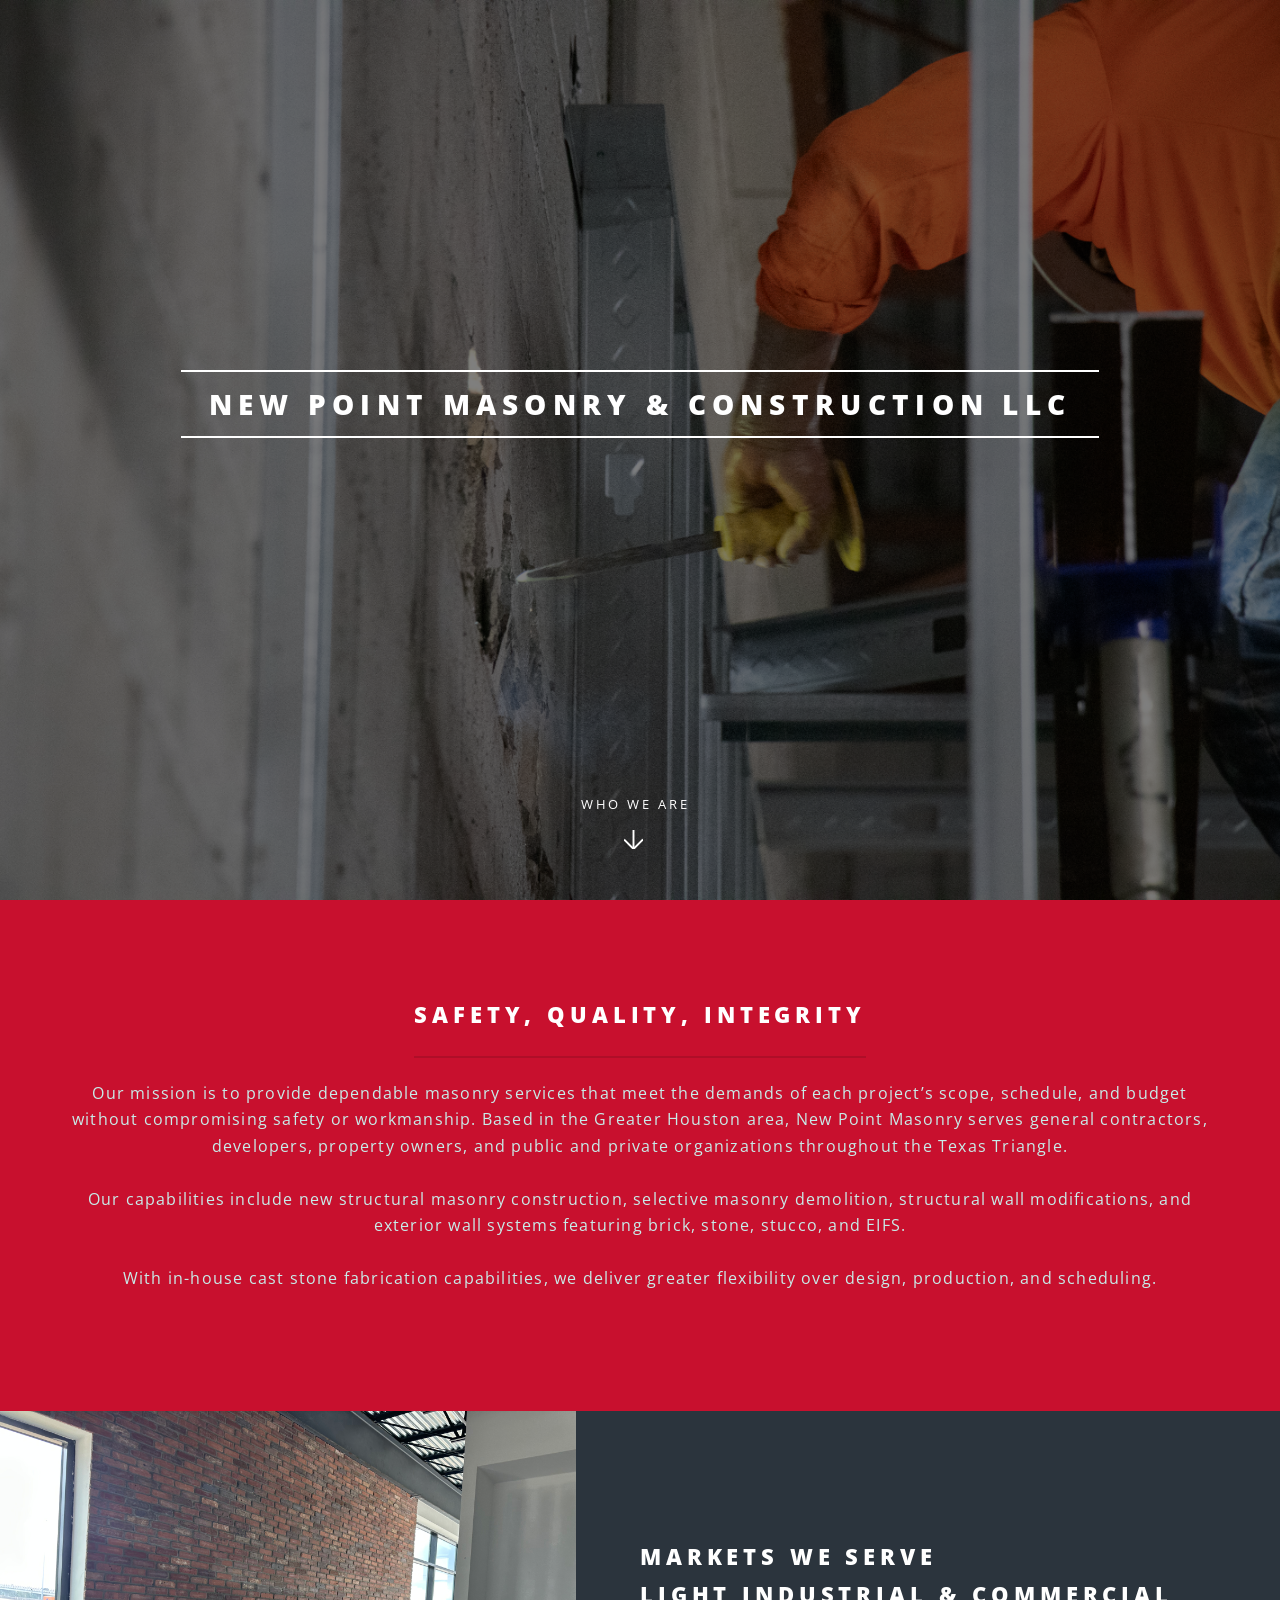
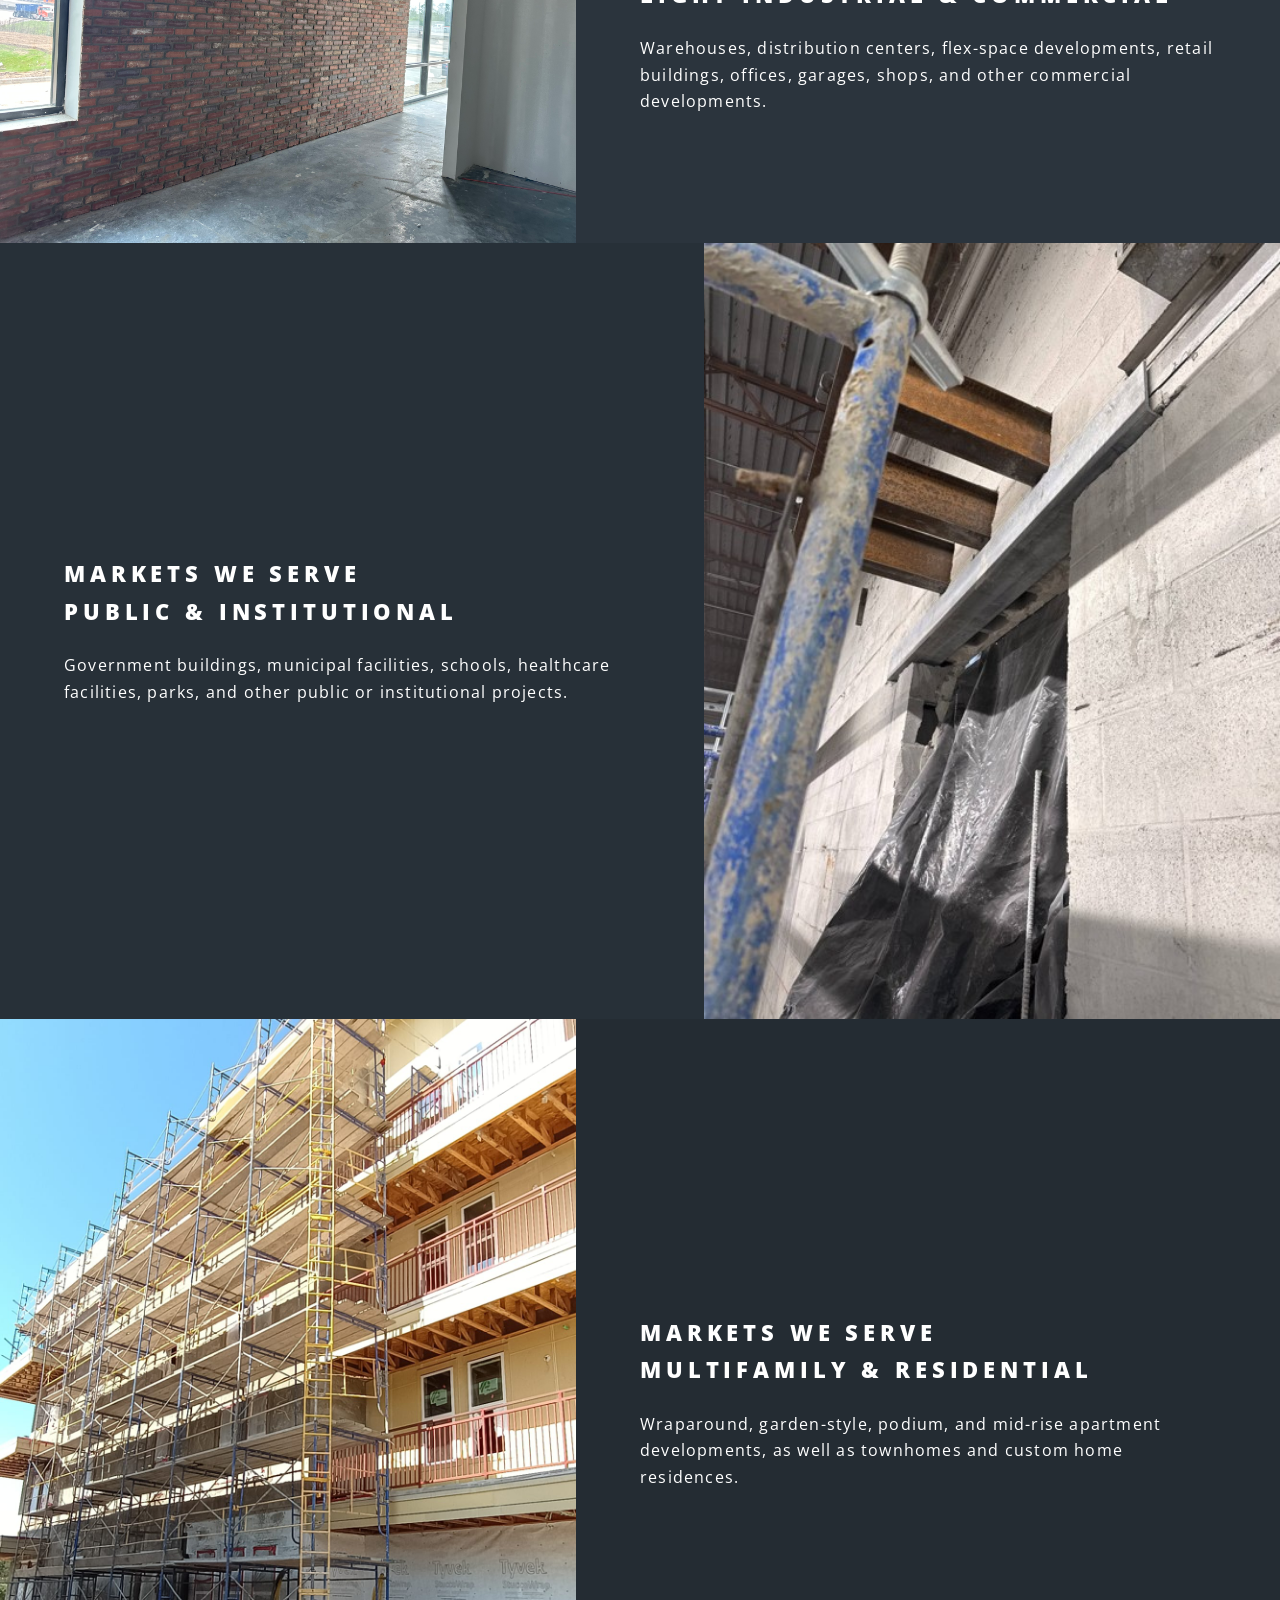
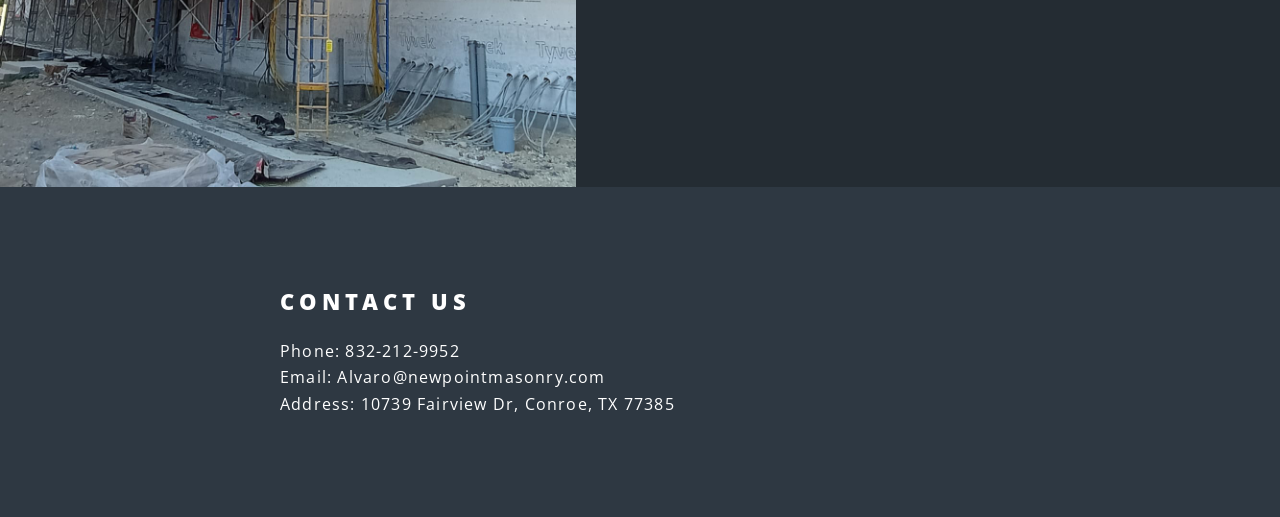
<file: index.html>
<!DOCTYPE HTML>
<!--
	Spectral by HTML5 UP
	html5up.net | @ajlkn
	Free for personal and commercial use under the CCA 3.0 license (html5up.net/license)
-->
<html>
	<head>
		<title>New Point Masonry</title>
		<meta charset="utf-8" />
		<meta name="viewport" content="width=device-width, initial-scale=1, user-scalable=no" />
		<link rel="stylesheet" href="assets/css/main.css" />
		<noscript><link rel="stylesheet" href="assets/css/noscript.css" /></noscript>
	</head>
	<body class="landing is-preload">

		<!-- Page Wrapper -->
			<div id="page-wrapper">

				<!-- Header -->
					<header id="header" class="alt">
						<h1><a href="index.html">New Point Masonry & Construction</a></h1>
						<nav id="nav">
							<ul>
								<li class="special">
									
									<div id="menu">
										<ul>

											
											
										</ul>
									</div>
								</li>
							</ul>
						</nav>
					</header>

				<!-- Banner -->
					<section id="banner">
						<div class="inner">
							<h2>New Point Masonry & Construction LLC</h2>
							<p>
								</p>
							<ul class="actions special">
								
							</ul>
						</div>
						<a href="#one" class="more scrolly">WHO WE ARE</a>
					</section>

				<!-- One -->
					<section id="one" class="wrapper style1 special">
						<div class="inner">
							<header class="major">
								<h2>SAFETY, QUALITY, INTEGRITY
							</h2>
								<p>Our mission is to provide dependable masonry services that meet the demands of each project’s scope, schedule, and budget without compromising safety or workmanship. Based in the Greater Houston area, New Point Masonry serves general contractors, developers, property owners, and public and private organizations throughout the Texas Triangle.
									<br />
								
									<br />
									Our capabilities include new structural masonry construction, selective masonry demolition, structural wall modifications, and exterior wall systems featuring brick, stone, stucco, and EIFS.<br />
									<br />
								With in-house cast stone fabrication capabilities, we deliver greater flexibility over design, production, and scheduling.</p>
							</header>
							
								
							</ul>
						</div>
					</section>

				<!-- Two -->
					<section id="two" class="wrapper alt style2">
						<section class="spotlight">
							<div class="image"><img src="images/pic01.jpg" alt="" /></div><div class="content">
								<h2>MARKETS WE SERVE<br />
								LIGHT INDUSTRIAL & COMMERCIAL</h2>
								<p>Warehouses, distribution centers, flex-space developments, retail buildings, offices, garages, shops, and other commercial developments. </p>
							</div>
						</section>
						<section class="spotlight">
							<div class="image"><img src="images/pic02.jpg" alt="" /></div><div class="content">
								<h2>MARKETS WE SERVE<br />
								PUBLIC & INSTITUTIONAL</h2>
								<p>Government buildings, municipal facilities, schools, healthcare facilities, parks, and other public or institutional projects.</p>
							</div>
						</section>
						<section class="spotlight">
							<div class="image"><img src="images/pic03.jpg" alt="" /></div><div class="content">
								<h2>MARKETS WE SERVE<br />
								MULTIFAMILY & RESIDENTIAL</h2>
								<p>Wraparound, garden-style, podium, and mid-rise apartment developments, as well as townhomes and custom home residences.</p>
							</div>
						</section>
					</section>

				

				<!-- CTA -->
					<section id="cta" class="wrapper style4">
						<div class="inner">
							<header>
								<h2>Contact Us</h2>
								<p>
									Phone: 832-212-9952<br />
								Email: Alvaro@newpointmasonry.com<br />
							Address: 10739 Fairview Dr, Conroe, TX 77385</p>
							</header>
							
							</ul>
						</div>
					</section>

				

			</div>

		<!-- Scripts -->
			<script src="assets/js/jquery.min.js"></script>
			<script src="assets/js/jquery.scrollex.min.js"></script>
			<script src="assets/js/jquery.scrolly.min.js"></script>
			<script src="assets/js/browser.min.js"></script>
			<script src="assets/js/breakpoints.min.js"></script>
			<script src="assets/js/util.js"></script>
			<script src="assets/js/main.js"></script>

	</body>
</html>
</file>
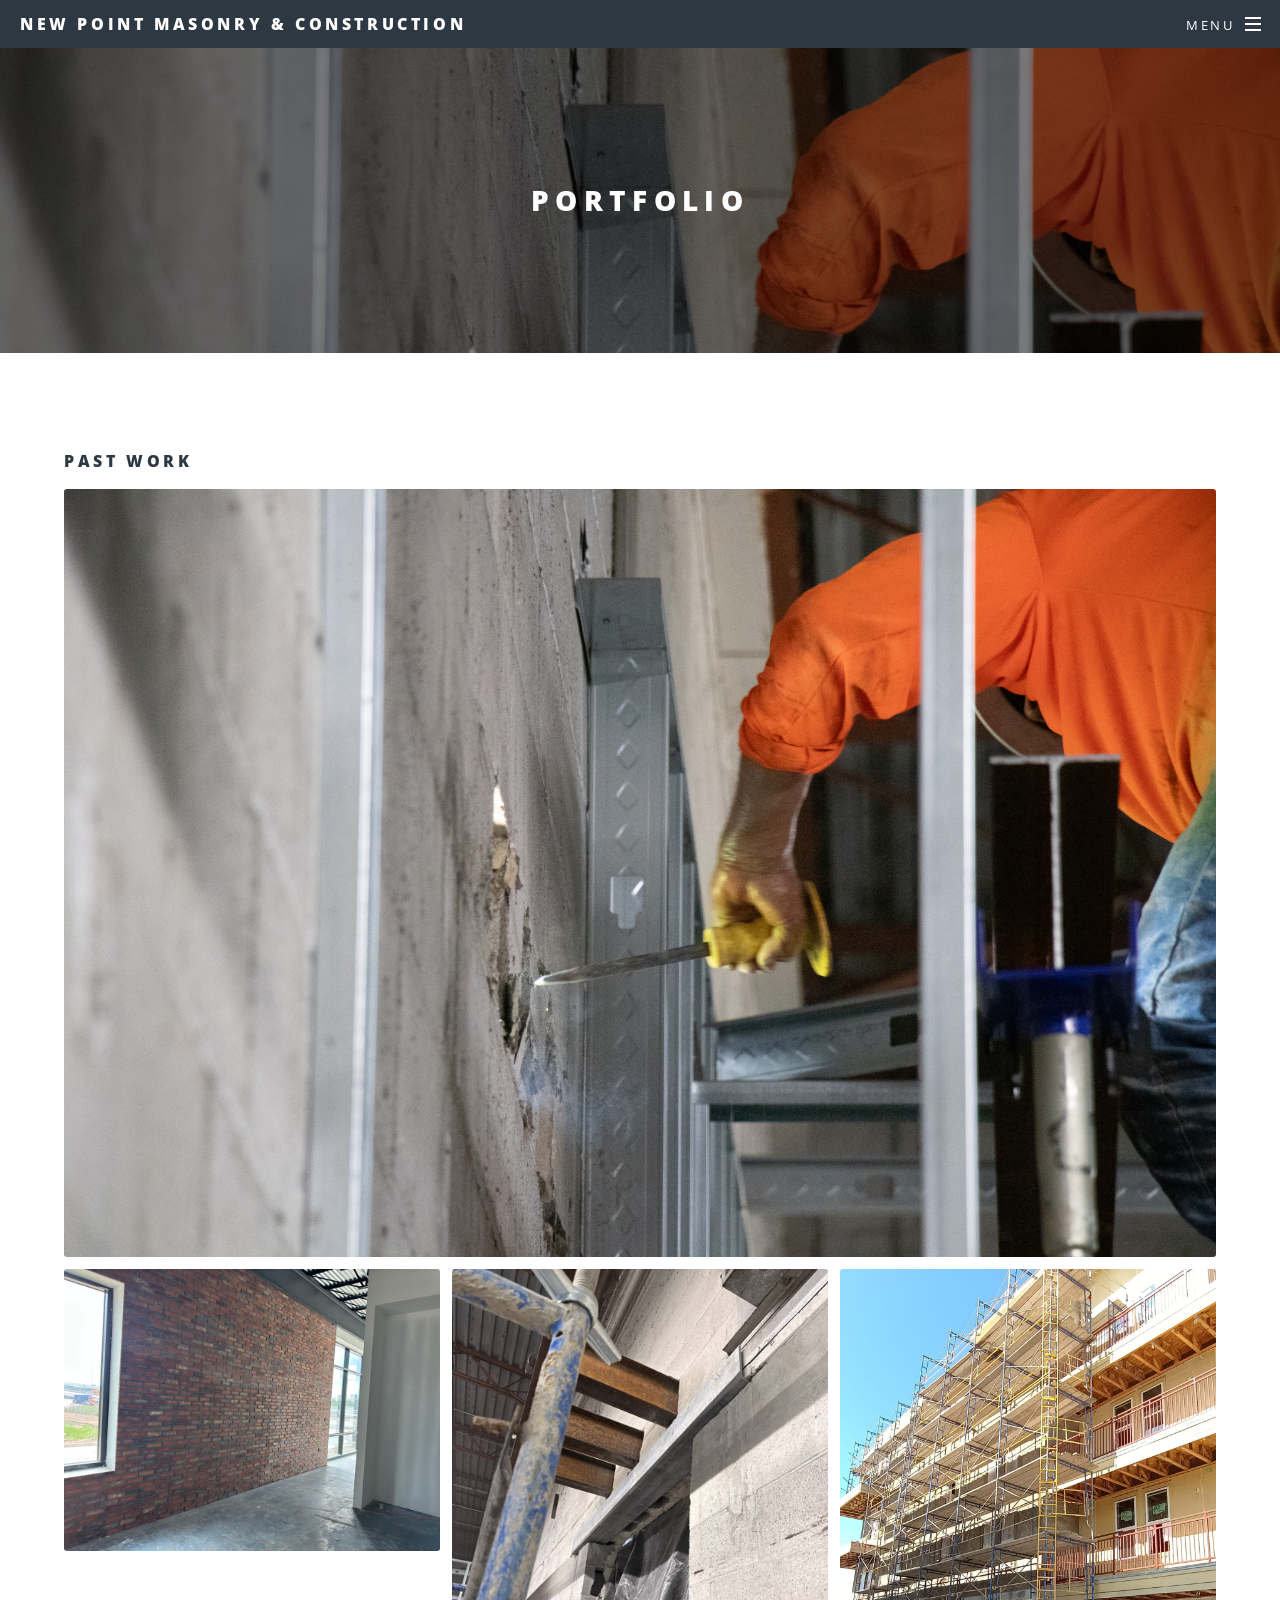
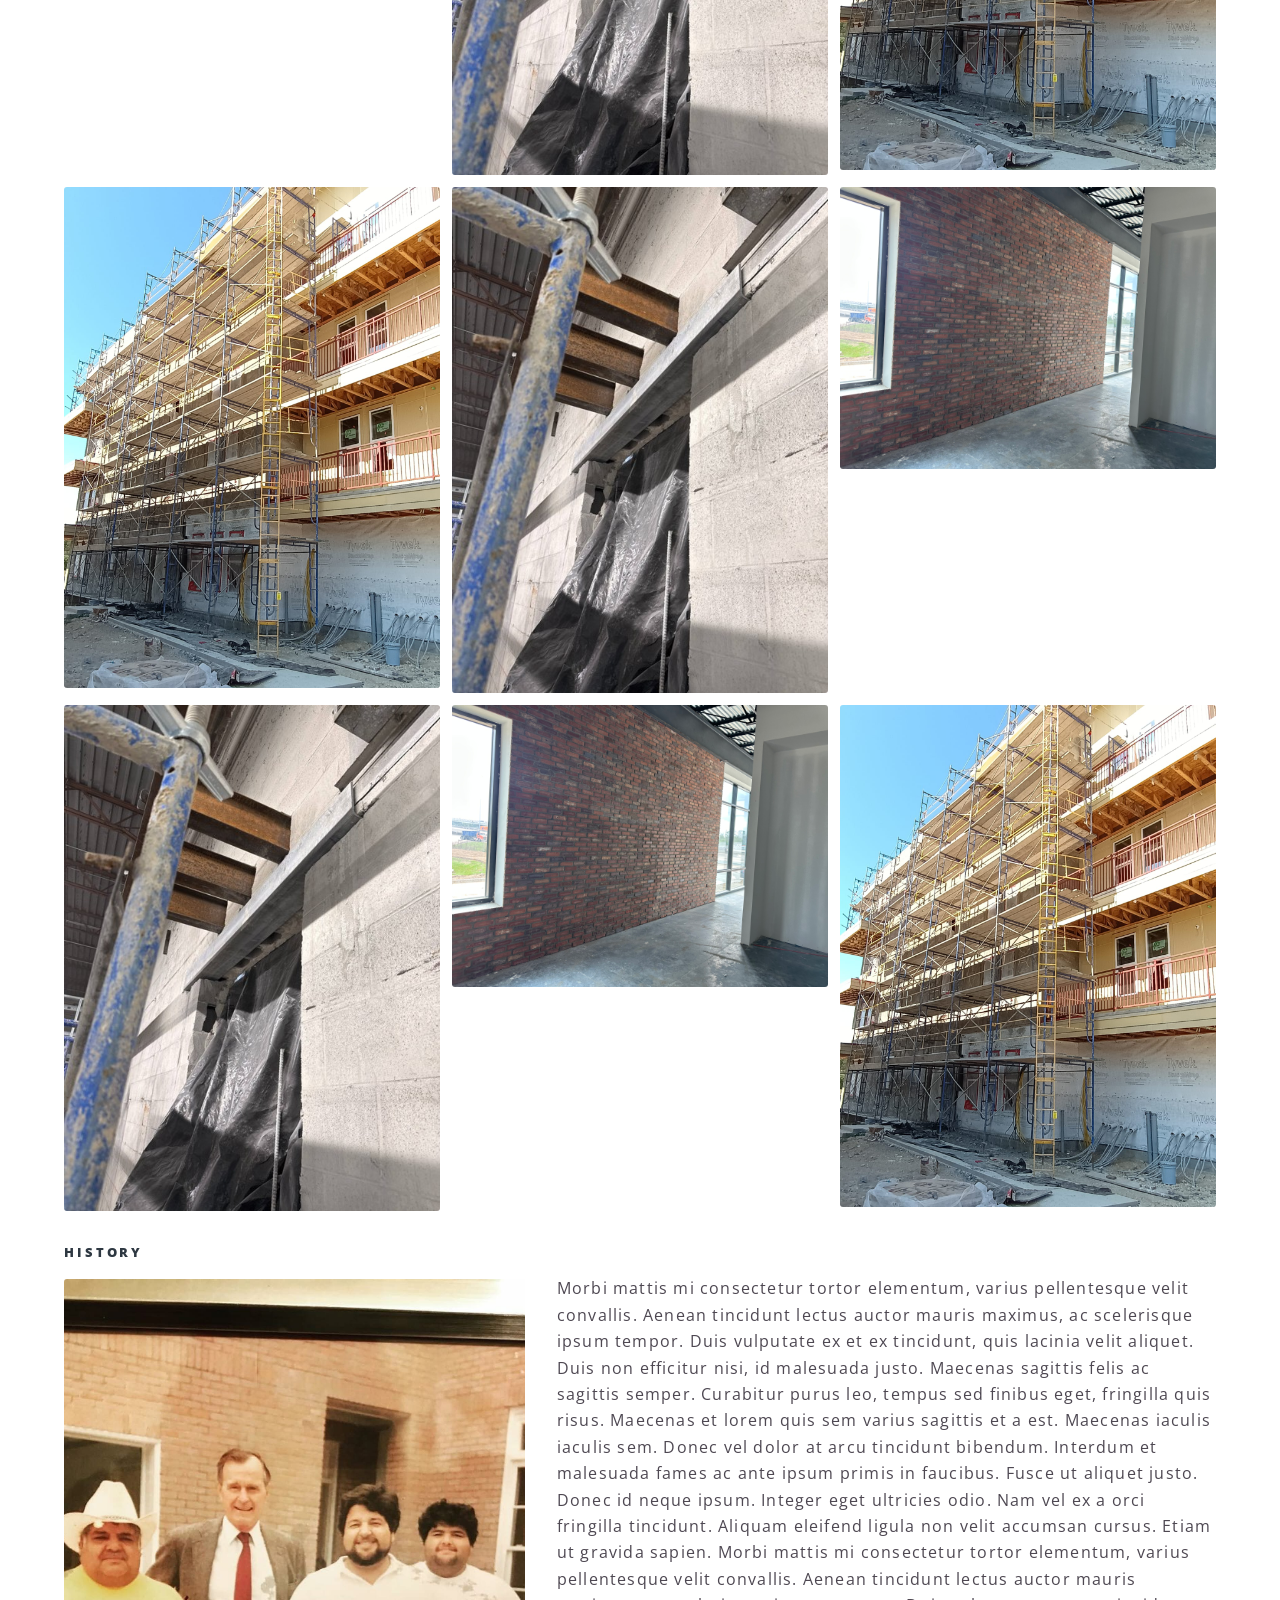
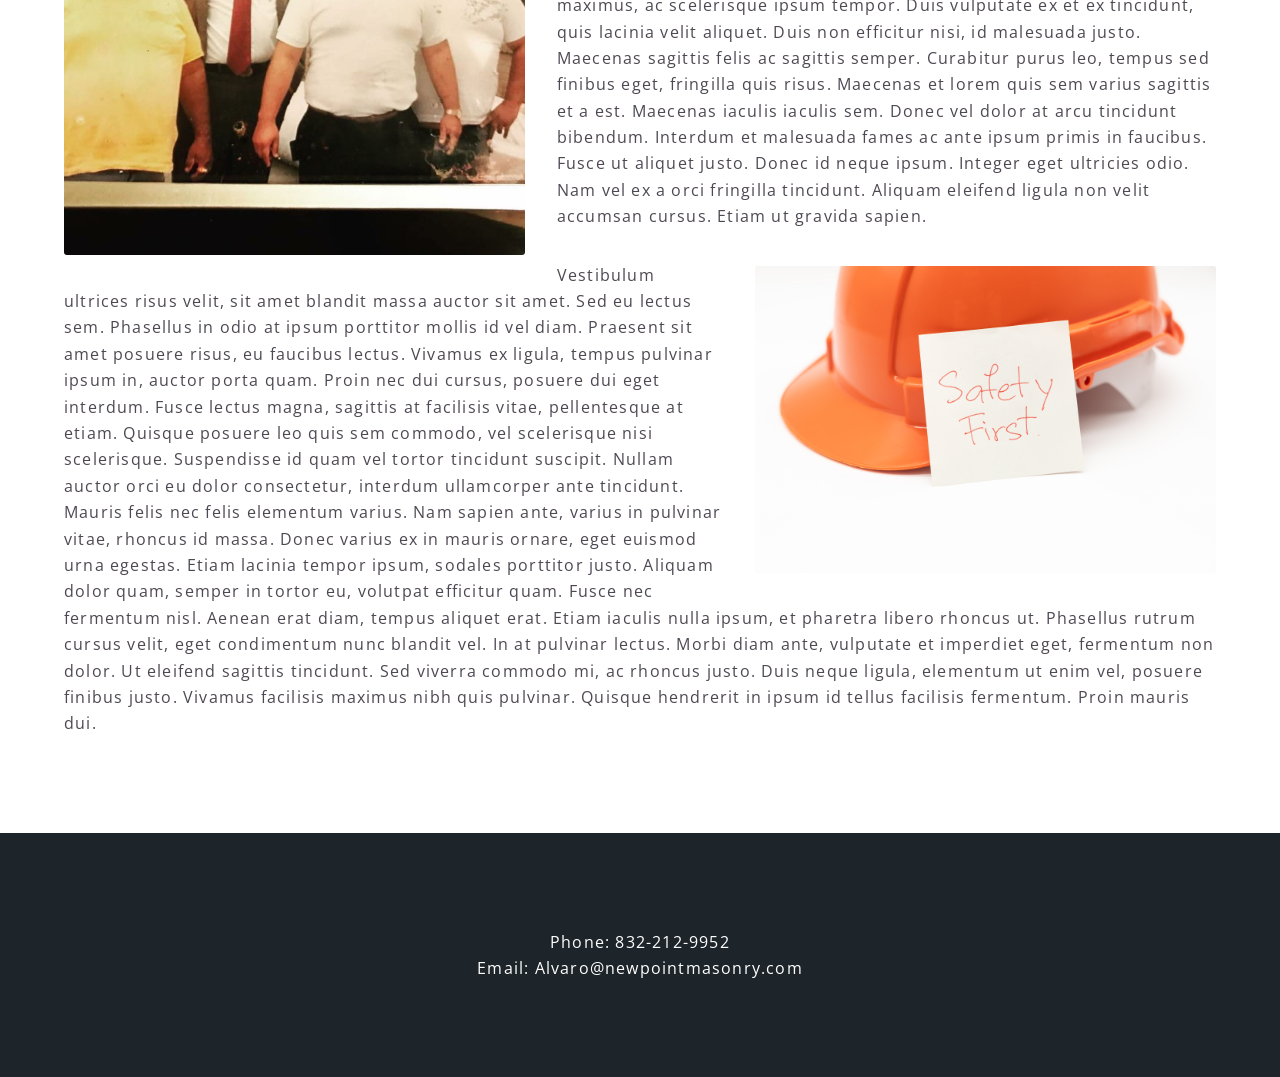
<file: elements.html>
<!DOCTYPE HTML>
<!--
	Spectral by HTML5 UP
	html5up.net | @ajlkn
	Free for personal and commercial use under the CCA 3.0 license (html5up.net/license)
-->
<html>
	<head>
		<title>Portfolio - New Point Masonry & Construction</title>
		<meta charset="utf-8" />
		<meta name="viewport" content="width=device-width, initial-scale=1, user-scalable=no" />
		<link rel="stylesheet" href="assets/css/main.css" />
		<noscript><link rel="stylesheet" href="assets/css/noscript.css" /></noscript>
	</head>
	<body class="is-preload">

		<!-- Page Wrapper -->
			<div id="page-wrapper">

				<!-- Header -->
					<header id="header">
						<h1><a href="index.html">New Point Masonry & Construction </a></h1>
						<nav id="nav">
							<ul>
								<li class="special">
									<a href="#menu" class="menuToggle"><span>Menu</span></a>
									<div id="menu">
										<ul>
											<li><a href="index.html">Home</a></li>
											<li><a href="generic.html">Generic</a></li>
											<li><a href="elements.html">Portfolio</a></li>

										</ul>
									</div>
								</li>
							</ul>
						</nav>
					</header>

				<!-- Main -->
					<article id="main">
						<header>
							<h2>Portfolio</h2>
							<p></p>
						</header>
						<section class="wrapper style5">
							<div class="inner">

								
								<section>
									<h4>Past Work</h4>
									<div class="box alt">
										<div class="row gtr-50 gtr-uniform">
											<div class="col-12"><span class="image fit"><img src="images/banner.jpg" alt="" /></span></div>
											<div class="col-4"><span class="image fit"><img src="images/pic01.jpg" alt="" /></span></div>
											<div class="col-4"><span class="image fit"><img src="images/pic02.jpg" alt="" /></span></div>
											<div class="col-4"><span class="image fit"><img src="images/pic03.jpg" alt="" /></span></div>
											<div class="col-4"><span class="image fit"><img src="images/pic03.jpg" alt="" /></span></div>
											<div class="col-4"><span class="image fit"><img src="images/pic02.jpg" alt="" /></span></div>
											<div class="col-4"><span class="image fit"><img src="images/pic01.jpg" alt="" /></span></div>
											<div class="col-4"><span class="image fit"><img src="images/pic02.jpg" alt="" /></span></div>
											<div class="col-4"><span class="image fit"><img src="images/pic01.jpg" alt="" /></span></div>
											<div class="col-4"><span class="image fit"><img src="images/pic03.jpg" alt="" /></span></div>
										</div>
									</div>
									<h5>History</h5>
									<p><span class="image left"><img src="images/pic04.jpg" alt="" /></span>Morbi mattis mi consectetur tortor elementum, varius pellentesque velit convallis. Aenean tincidunt lectus auctor mauris maximus, ac scelerisque ipsum tempor. Duis vulputate ex et ex tincidunt, quis lacinia velit aliquet. Duis non efficitur nisi, id malesuada justo. Maecenas sagittis felis ac sagittis semper. Curabitur purus leo, tempus sed finibus eget, fringilla quis risus. Maecenas et lorem quis sem varius sagittis et a est. Maecenas iaculis iaculis sem. Donec vel dolor at arcu tincidunt bibendum. Interdum et malesuada fames ac ante ipsum primis in faucibus. Fusce ut aliquet justo. Donec id neque ipsum. Integer eget ultricies odio. Nam vel ex a orci fringilla tincidunt. Aliquam eleifend ligula non velit accumsan cursus. Etiam ut gravida sapien. Morbi mattis mi consectetur tortor elementum, varius pellentesque velit convallis. Aenean tincidunt lectus auctor mauris maximus, ac scelerisque ipsum tempor. Duis vulputate ex et ex tincidunt, quis lacinia velit aliquet. Duis non efficitur nisi, id malesuada justo. Maecenas sagittis felis ac sagittis semper. Curabitur purus leo, tempus sed finibus eget, fringilla quis risus. Maecenas et lorem quis sem varius sagittis et a est. Maecenas iaculis iaculis sem. Donec vel dolor at arcu tincidunt bibendum. Interdum et malesuada fames ac ante ipsum primis in faucibus. Fusce ut aliquet justo. Donec id neque ipsum. Integer eget ultricies odio. Nam vel ex a orci fringilla tincidunt. Aliquam eleifend ligula non velit accumsan cursus. Etiam ut gravida sapien.</p>
									<p><span class="image right"><img src="images/pic05.jpg" alt="" /></span>Vestibulum ultrices risus velit, sit amet blandit massa auctor sit amet. Sed eu lectus sem. Phasellus in odio at ipsum porttitor mollis id vel diam. Praesent sit amet posuere risus, eu faucibus lectus. Vivamus ex ligula, tempus pulvinar ipsum in, auctor porta quam. Proin nec dui cursus, posuere dui eget interdum. Fusce lectus magna, sagittis at facilisis vitae, pellentesque at etiam. Quisque posuere leo quis sem commodo, vel scelerisque nisi scelerisque. Suspendisse id quam vel tortor tincidunt suscipit. Nullam auctor orci eu dolor consectetur, interdum ullamcorper ante tincidunt. Mauris felis nec felis elementum varius. Nam sapien ante, varius in pulvinar vitae, rhoncus id massa. Donec varius ex in mauris ornare, eget euismod urna egestas. Etiam lacinia tempor ipsum, sodales porttitor justo. Aliquam dolor quam, semper in tortor eu, volutpat efficitur quam. Fusce nec fermentum nisl. Aenean erat diam, tempus aliquet erat. Etiam iaculis nulla ipsum, et pharetra libero rhoncus ut. Phasellus rutrum cursus velit, eget condimentum nunc blandit vel. In at pulvinar lectus. Morbi diam ante, vulputate et imperdiet eget, fermentum non dolor. Ut eleifend sagittis tincidunt. Sed viverra commodo mi, ac rhoncus justo. Duis neque ligula, elementum ut enim vel, posuere finibus justo. Vivamus facilisis maximus nibh quis pulvinar. Quisque hendrerit in ipsum id tellus facilisis fermentum. Proin mauris dui.</p>
								</section>

							</div>
						</section>
					</article>

				<!-- Footer -->
					<footer id="footer">
<p>
									Phone: 832-212-9952<br />
								Email: Alvaro@newpointmasonry.com</p>
					</footer>

			</div>

		<!-- Scripts -->
			<script src="assets/js/jquery.min.js"></script>
			<script src="assets/js/jquery.scrollex.min.js"></script>
			<script src="assets/js/jquery.scrolly.min.js"></script>
			<script src="assets/js/browser.min.js"></script>
			<script src="assets/js/breakpoints.min.js"></script>
			<script src="assets/js/util.js"></script>
			<script src="assets/js/main.js"></script>

	</body>
</html>
</file>
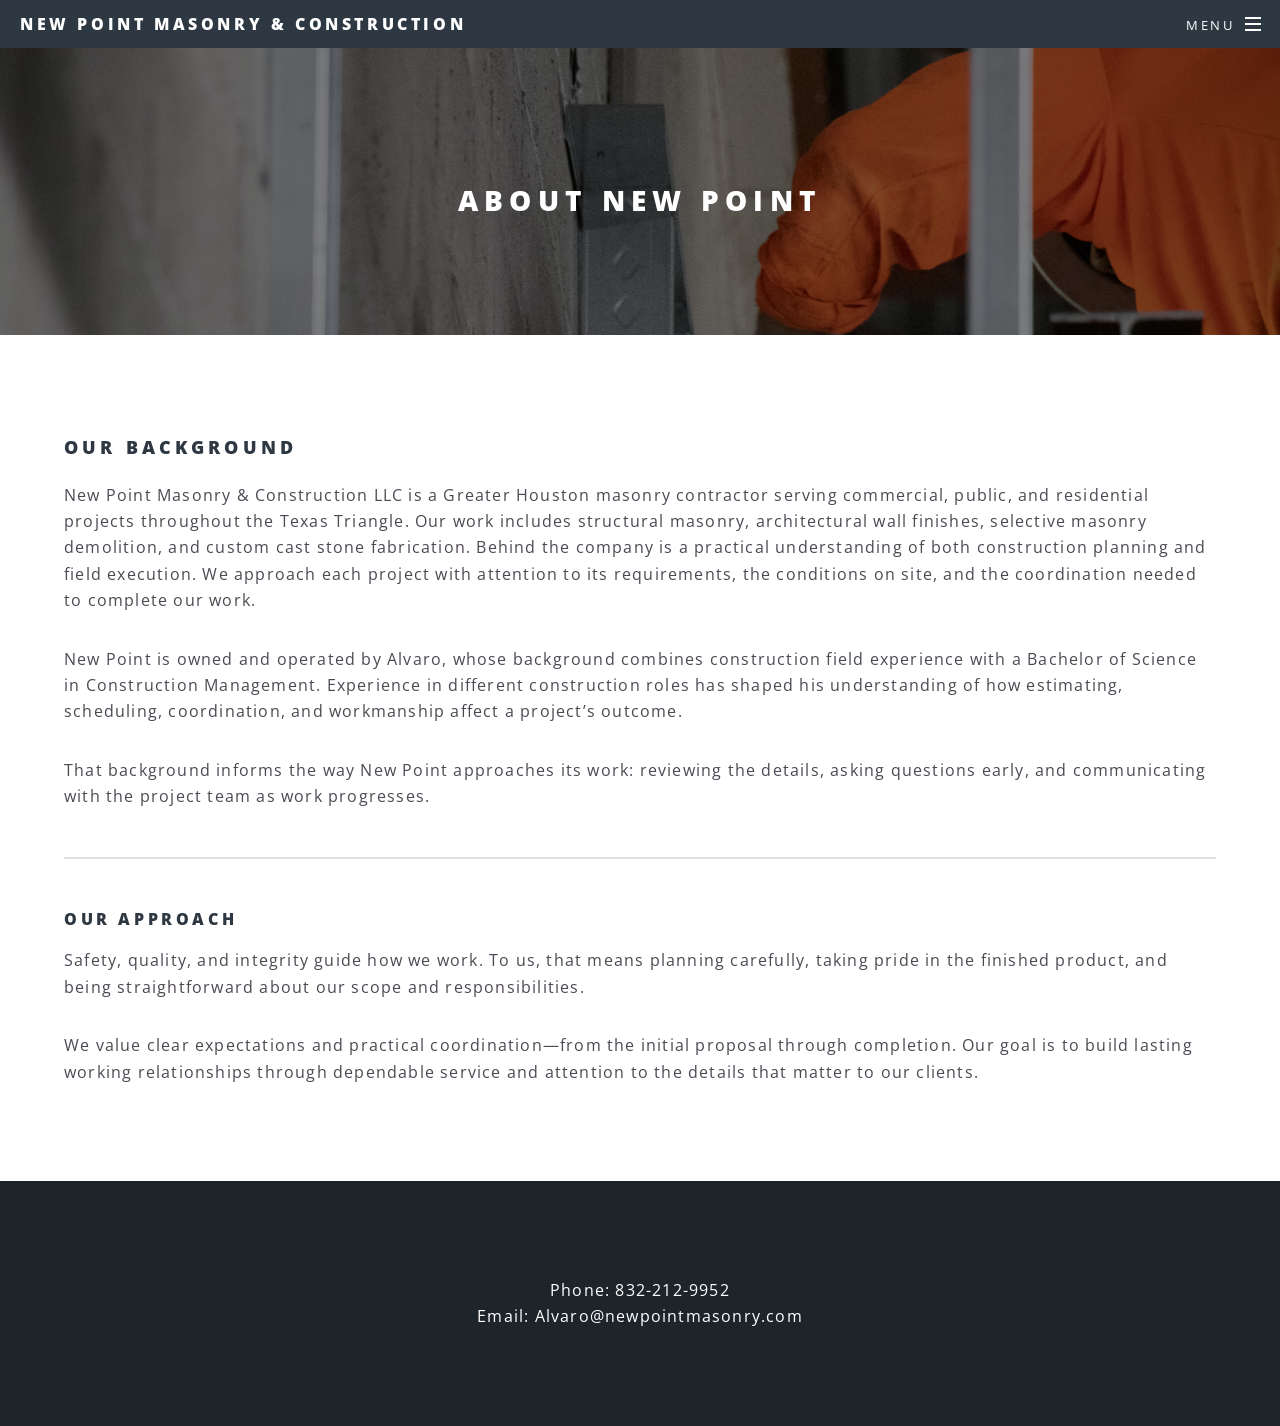
<file: generic.html>
<!DOCTYPE HTML>
<!--
	Spectral by HTML5 UP
	html5up.net | @ajlkn
	Free for personal and commercial use under the CCA 3.0 license (html5up.net/license)
-->
<html>
	<head>
		<title>About Us - New Point Masonry & Construction</title>
		<meta charset="utf-8" />
		<meta name="viewport" content="width=device-width, initial-scale=1, user-scalable=no" />
		<link rel="stylesheet" href="assets/css/main.css" />
		<noscript><link rel="stylesheet" href="assets/css/noscript.css" /></noscript>
	</head>
	<body class="is-preload">

		<!-- Page Wrapper -->
			<div id="page-wrapper">

				<!-- Header -->
					<header id="header">
						<h1><a href="index.html">New Point Masonry & Construction</a></h1>
						<nav id="nav">
							<ul>
								<li class="special">
									<a href="#menu" class="menuToggle"><span>Menu</span></a>
									<div id="menu">
										<ul>
											<li><a href="index.html">Home</a></li>
											<li><a href="generic.html">About Us</a></li>
											<li><a href="elements.html">Portfolio</a></li>
											
										</ul>
									</div>
								</li>
							</ul>
						</nav>
					</header>

				<!-- Main -->
					<article id="main">
						<header>
							<h2>ABOUT NEW POINT</h2>
							
						</header>
						<section class="wrapper style5">
							<div class="inner">

								<h3>OUR BACKGROUND</h3>
								<p>New Point Masonry & Construction LLC is a Greater Houston masonry contractor serving commercial, public, and residential projects throughout the Texas Triangle. Our work includes structural masonry, architectural wall finishes, selective masonry demolition, and custom cast stone fabrication.

Behind the company is a practical understanding of both construction planning and field execution. We approach each project with attention to its requirements, the conditions on site, and the coordination needed to complete our work.</p>
								<p>New Point is owned and operated by Alvaro, whose background combines construction field experience with a Bachelor of Science in Construction Management. Experience in different construction roles has shaped his understanding of how estimating, scheduling, coordination, and workmanship affect a project’s outcome.</p>

								<p>That background informs the way New Point approaches its work: reviewing the details, asking questions early, and communicating with the project team as work progresses.</p>

								<hr />

								<h4>OUR APPROACH</h4>
								<p>Safety, quality, and integrity guide how we work. To us, that means planning carefully, taking pride in the finished product, and being straightforward about our scope and responsibilities.</p>

								<p>We value clear expectations and practical coordination—from the initial proposal through completion. Our goal is to build lasting working relationships through dependable service and attention to the details that matter to our clients.</p>

							</div>
						</section>
					</article>

				<!-- Footer -->
					<footer id="footer">
				<p>
									Phone: 832-212-9952<br />
								Email: Alvaro@newpointmasonry.com</p>
					</footer>

			</div>

		<!-- Scripts -->
			<script src="assets/js/jquery.min.js"></script>
			<script src="assets/js/jquery.scrollex.min.js"></script>
			<script src="assets/js/jquery.scrolly.min.js"></script>
			<script src="assets/js/browser.min.js"></script>
			<script src="assets/js/breakpoints.min.js"></script>
			<script src="assets/js/util.js"></script>
			<script src="assets/js/main.js"></script>

	</body>
</html>
</file>
<file: assets/css/noscript.css>
/*
	Spectral by HTML5 UP
	html5up.net | @ajlkn
	Free for personal and commercial use under the CCA 3.0 license (html5up.net/license)
*/

/* Banner */

	body.is-preload #banner h2 {
		-moz-transform: none;
		-webkit-transform: none;
		-ms-transform: none;
		transform: none;
		opacity: 1;
	}

		body.is-preload #banner h2:before, body.is-preload #banner h2:after {
			width: 100%;
		}

	body.is-preload #banner .more {
		-moz-transform: none;
		-webkit-transform: none;
		-ms-transform: none;
		transform: none;
		opacity: 1;
	}

	body.is-preload #banner:after {
		opacity: 0;
	}
</file>
<file: assets/css/main.css>
@import url(fontawesome-all.min.css);
@import url("https://fonts.googleapis.com/css?family=Open+Sans:400,400italic,600,600italic,800,800italic");

/*
	Spectral by HTML5 UP
	html5up.net | @ajlkn
	Free for personal and commercial use under the CCA 3.0 license (html5up.net/license)
*/

html, body, div, span, applet, object,
iframe, h1, h2, h3, h4, h5, h6, p, blockquote,
pre, a, abbr, acronym, address, big, cite,
code, del, dfn, em, img, ins, kbd, q, s, samp,
small, strike, strong, sub, sup, tt, var, b,
u, i, center, dl, dt, dd, ol, ul, li, fieldset,
form, label, legend, table, caption, tbody,
tfoot, thead, tr, th, td, article, aside,
canvas, details, embed, figure, figcaption,
footer, header, hgroup, menu, nav, output, ruby,
section, summary, time, mark, audio, video {
	margin: 0;
	padding: 0;
	border: 0;
	font-size: 100%;
	font: inherit;
	vertical-align: baseline;}

article, aside, details, figcaption, figure,
footer, header, hgroup, menu, nav, section {
	display: block;}

body {
	line-height: 1;
}

ol, ul {
	list-style: none;
}

blockquote, q {
	quotes: none;
}

	blockquote:before, blockquote:after, q:before, q:after {
		content: '';
		content: none;
	}

table {
	border-collapse: collapse;
	border-spacing: 0;
}

body {
	-webkit-text-size-adjust: none;
}

mark {
	background-color: transparent;
	color: inherit;
}

input::-moz-focus-inner {
	border: 0;
	padding: 0;
}

input, select, textarea {
	-moz-appearance: none;
	-webkit-appearance: none;
	-ms-appearance: none;
	appearance: none;
}

/* Basic */

	@-ms-viewport {
		width: device-width;
	}

	html {
		box-sizing: border-box;
	}

	*, *:before, *:after {
		box-sizing: inherit;
	}

	body {
		background: #2e3842;
	}

		body.is-preload *, body.is-preload *:before, body.is-preload *:after {
			-moz-animation: none !important;
			-webkit-animation: none !important;
			-ms-animation: none !important;
			animation: none !important;
			-moz-transition: none !important;
			-webkit-transition: none !important;
			-ms-transition: none !important;
			transition: none !important;
		}

	body, input, select, textarea {
		color: #fff;
		font-family: "Open Sans", Helvetica, sans-serif;
		font-size: 15pt;
		font-weight: 400;
		letter-spacing: 0.075em;
		line-height: 1.65em;
	}

		@media screen and (max-width: 1680px) {

			body, input, select, textarea {
				font-size: 13pt;
			}

		}

		@media screen and (max-width: 1280px) {

			body, input, select, textarea {
				font-size: 12pt;
			}

		}

		@media screen and (max-width: 736px) {

			body, input, select, textarea {
				font-size: 11pt;
				letter-spacing: 0.0375em;
			}

		}

	a {
		-moz-transition: color 0.2s ease, border-bottom-color 0.2s ease;
		-webkit-transition: color 0.2s ease, border-bottom-color 0.2s ease;
		-ms-transition: color 0.2s ease, border-bottom-color 0.2s ease;
		transition: color 0.2s ease, border-bottom-color 0.2s ease;
		border-bottom: dotted 1px;
		color: inherit;
		text-decoration: none;
	}

		a:hover {
			border-bottom-color: transparent;
		}

	strong, b {
		color: #fff;
		font-weight: 600;
	}

	em, i {
		font-style: italic;
	}

	p {
		margin: 0 0 2em 0;
	}

	h1, h2, h3, h4, h5, h6 {
		color: #fff;
		font-weight: 800;
		letter-spacing: 0.225em;
		line-height: 1em;
		margin: 0 0 1em 0;
		text-transform: uppercase;
	}

		h1 a, h2 a, h3 a, h4 a, h5 a, h6 a {
			color: inherit;
			text-decoration: none;
		}

	h2 {
		font-size: 1.35em;
		line-height: 1.75em;
	}

		@media screen and (max-width: 736px) {

			h2 {
				font-size: 1.1em;
				line-height: 1.65em;
			}

		}

	h3 {
		font-size: 1.15em;
		line-height: 1.75em;
	}

		@media screen and (max-width: 736px) {

			h3 {
				font-size: 1em;
				line-height: 1.65em;
			}

		}

	h4 {
		font-size: 1em;
		line-height: 1.5em;
	}

	h5 {
		font-size: 0.8em;
		line-height: 1.5em;
	}

	h6 {
		font-size: 0.7em;
		line-height: 1.5em;
	}

	sub {
		font-size: 0.8em;
		position: relative;
		top: 0.5em;
	}

	sup {
		font-size: 0.8em;
		position: relative;
		top: -0.5em;
	}

	hr {
		border: 0;
		border-bottom: solid 2px #fff;
		margin: 3em 0;
	}

		hr.major {
			margin: 4.5em 0;
		}

	blockquote {
		border-left: solid 4px #fff;
		font-style: italic;
		margin: 0 0 2em 0;
		padding: 0.5em 0 0.5em 2em;
	}

	code {
		background: rgba(144, 144, 144, 0.25);
		border-radius: 3px;
		font-family: "Courier New", monospace;
		font-size: 0.9em;
		letter-spacing: 0;
		margin: 0 0.25em;
		padding: 0.25em 0.65em;
	}

	pre {
		-webkit-overflow-scrolling: touch;
		font-family: "Courier New", monospace;
		font-size: 0.9em;
		margin: 0 0 2em 0;
	}

		pre code {
			display: block;
			line-height: 1.75em;
			padding: 1em 1.5em;
			overflow-x: auto;
		}

	.align-left {
		text-align: left;
	}

	.align-center {
		text-align: center;
	}

	.align-right {
		text-align: right;
	}

/* Row */

	.row {
		display: flex;
		flex-wrap: wrap;
		box-sizing: border-box;
		align-items: stretch;
	}

		.row > * {
			box-sizing: border-box;
		}

		.row.gtr-uniform > * > :last-child {
			margin-bottom: 0;
		}

		.row.aln-left {
			justify-content: flex-start;
		}

		.row.aln-center {
			justify-content: center;
		}

		.row.aln-right {
			justify-content: flex-end;
		}

		.row.aln-top {
			align-items: flex-start;
		}

		.row.aln-middle {
			align-items: center;
		}

		.row.aln-bottom {
			align-items: flex-end;
		}

		.row > .imp {
			order: -1;
		}

		.row > .col-1 {
			width: 8.33333%;
		}

		.row > .off-1 {
			margin-left: 8.33333%;
		}

		.row > .col-2 {
			width: 16.66667%;
		}

		.row > .off-2 {
			margin-left: 16.66667%;
		}

		.row > .col-3 {
			width: 25%;
		}

		.row > .off-3 {
			margin-left: 25%;
		}

		.row > .col-4 {
			width: 33.33333%;
		}

		.row > .off-4 {
			margin-left: 33.33333%;
		}

		.row > .col-5 {
			width: 41.66667%;
		}

		.row > .off-5 {
			margin-left: 41.66667%;
		}

		.row > .col-6 {
			width: 50%;
		}

		.row > .off-6 {
			margin-left: 50%;
		}

		.row > .col-7 {
			width: 58.33333%;
		}

		.row > .off-7 {
			margin-left: 58.33333%;
		}

		.row > .col-8 {
			width: 66.66667%;
		}

		.row > .off-8 {
			margin-left: 66.66667%;
		}

		.row > .col-9 {
			width: 75%;
		}

		.row > .off-9 {
			margin-left: 75%;
		}

		.row > .col-10 {
			width: 83.33333%;
		}

		.row > .off-10 {
			margin-left: 83.33333%;
		}

		.row > .col-11 {
			width: 91.66667%;
		}

		.row > .off-11 {
			margin-left: 91.66667%;
		}

		.row > .col-12 {
			width: 100%;
		}

		.row > .off-12 {
			margin-left: 100%;
		}

		.row.gtr-0 {
			margin-top: 0;
			margin-left: 0em;
		}

			.row.gtr-0 > * {
				padding: 0 0 0 0em;
			}

			.row.gtr-0.gtr-uniform {
				margin-top: 0em;
			}

				.row.gtr-0.gtr-uniform > * {
					padding-top: 0em;
				}

		.row.gtr-25 {
			margin-top: 0;
			margin-left: -0.375em;
		}

			.row.gtr-25 > * {
				padding: 0 0 0 0.375em;
			}

			.row.gtr-25.gtr-uniform {
				margin-top: -0.375em;
			}

				.row.gtr-25.gtr-uniform > * {
					padding-top: 0.375em;
				}

		.row.gtr-50 {
			margin-top: 0;
			margin-left: -0.75em;
		}

			.row.gtr-50 > * {
				padding: 0 0 0 0.75em;
			}

			.row.gtr-50.gtr-uniform {
				margin-top: -0.75em;
			}

				.row.gtr-50.gtr-uniform > * {
					padding-top: 0.75em;
				}

		.row {
			margin-top: 0;
			margin-left: -1.5em;
		}

			.row > * {
				padding: 0 0 0 1.5em;
			}

			.row.gtr-uniform {
				margin-top: -1.5em;
			}

				.row.gtr-uniform > * {
					padding-top: 1.5em;
				}

		.row.gtr-150 {
			margin-top: 0;
			margin-left: -2.25em;
		}

			.row.gtr-150 > * {
				padding: 0 0 0 2.25em;
			}

			.row.gtr-150.gtr-uniform {
				margin-top: -2.25em;
			}

				.row.gtr-150.gtr-uniform > * {
					padding-top: 2.25em;
				}

		.row.gtr-200 {
			margin-top: 0;
			margin-left: -3em;
		}

			.row.gtr-200 > * {
				padding: 0 0 0 3em;
			}

			.row.gtr-200.gtr-uniform {
				margin-top: -3em;
			}

				.row.gtr-200.gtr-uniform > * {
					padding-top: 3em;
				}

		@media screen and (max-width: 1680px) {

			.row {
				display: flex;
				flex-wrap: wrap;
				box-sizing: border-box;
				align-items: stretch;
			}

				.row > * {
					box-sizing: border-box;
				}

				.row.gtr-uniform > * > :last-child {
					margin-bottom: 0;
				}

				.row.aln-left {
					justify-content: flex-start;
				}

				.row.aln-center {
					justify-content: center;
				}

				.row.aln-right {
					justify-content: flex-end;
				}

				.row.aln-top {
					align-items: flex-start;
				}

				.row.aln-middle {
					align-items: center;
				}

				.row.aln-bottom {
					align-items: flex-end;
				}

				.row > .imp-xlarge {
					order: -1;
				}

				.row > .col-1-xlarge {
					width: 8.33333%;
				}

				.row > .off-1-xlarge {
					margin-left: 8.33333%;
				}

				.row > .col-2-xlarge {
					width: 16.66667%;
				}

				.row > .off-2-xlarge {
					margin-left: 16.66667%;
				}

				.row > .col-3-xlarge {
					width: 25%;
				}

				.row > .off-3-xlarge {
					margin-left: 25%;
				}

				.row > .col-4-xlarge {
					width: 33.33333%;
				}

				.row > .off-4-xlarge {
					margin-left: 33.33333%;
				}

				.row > .col-5-xlarge {
					width: 41.66667%;
				}

				.row > .off-5-xlarge {
					margin-left: 41.66667%;
				}

				.row > .col-6-xlarge {
					width: 50%;
				}

				.row > .off-6-xlarge {
					margin-left: 50%;
				}

				.row > .col-7-xlarge {
					width: 58.33333%;
				}

				.row > .off-7-xlarge {
					margin-left: 58.33333%;
				}

				.row > .col-8-xlarge {
					width: 66.66667%;
				}

				.row > .off-8-xlarge {
					margin-left: 66.66667%;
				}

				.row > .col-9-xlarge {
					width: 75%;
				}

				.row > .off-9-xlarge {
					margin-left: 75%;
				}

				.row > .col-10-xlarge {
					width: 83.33333%;
				}

				.row > .off-10-xlarge {
					margin-left: 83.33333%;
				}

				.row > .col-11-xlarge {
					width: 91.66667%;
				}

				.row > .off-11-xlarge {
					margin-left: 91.66667%;
				}

				.row > .col-12-xlarge {
					width: 100%;
				}

				.row > .off-12-xlarge {
					margin-left: 100%;
				}

				.row.gtr-0 {
					margin-top: 0;
					margin-left: 0em;
				}

					.row.gtr-0 > * {
						padding: 0 0 0 0em;
					}

					.row.gtr-0.gtr-uniform {
						margin-top: 0em;
					}

						.row.gtr-0.gtr-uniform > * {
							padding-top: 0em;
						}

				.row.gtr-25 {
					margin-top: 0;
					margin-left: -0.375em;
				}

					.row.gtr-25 > * {
						padding: 0 0 0 0.375em;
					}

					.row.gtr-25.gtr-uniform {
						margin-top: -0.375em;
					}

						.row.gtr-25.gtr-uniform > * {
							padding-top: 0.375em;
						}

				.row.gtr-50 {
					margin-top: 0;
					margin-left: -0.75em;
				}

					.row.gtr-50 > * {
						padding: 0 0 0 0.75em;
					}

					.row.gtr-50.gtr-uniform {
						margin-top: -0.75em;
					}

						.row.gtr-50.gtr-uniform > * {
							padding-top: 0.75em;
						}

				.row {
					margin-top: 0;
					margin-left: -1.5em;
				}

					.row > * {
						padding: 0 0 0 1.5em;
					}

					.row.gtr-uniform {
						margin-top: -1.5em;
					}

						.row.gtr-uniform > * {
							padding-top: 1.5em;
						}

				.row.gtr-150 {
					margin-top: 0;
					margin-left: -2.25em;
				}

					.row.gtr-150 > * {
						padding: 0 0 0 2.25em;
					}

					.row.gtr-150.gtr-uniform {
						margin-top: -2.25em;
					}

						.row.gtr-150.gtr-uniform > * {
							padding-top: 2.25em;
						}

				.row.gtr-200 {
					margin-top: 0;
					margin-left: -3em;
				}

					.row.gtr-200 > * {
						padding: 0 0 0 3em;
					}

					.row.gtr-200.gtr-uniform {
						margin-top: -3em;
					}

						.row.gtr-200.gtr-uniform > * {
							padding-top: 3em;
						}

		}

		@media screen and (max-width: 1280px) {

			.row {
				display: flex;
				flex-wrap: wrap;
				box-sizing: border-box;
				align-items: stretch;
			}

				.row > * {
					box-sizing: border-box;
				}

				.row.gtr-uniform > * > :last-child {
					margin-bottom: 0;
				}

				.row.aln-left {
					justify-content: flex-start;
				}

				.row.aln-center {
					justify-content: center;
				}

				.row.aln-right {
					justify-content: flex-end;
				}

				.row.aln-top {
					align-items: flex-start;
				}

				.row.aln-middle {
					align-items: center;
				}

				.row.aln-bottom {
					align-items: flex-end;
				}

				.row > .imp-large {
					order: -1;
				}

				.row > .col-1-large {
					width: 8.33333%;
				}

				.row > .off-1-large {
					margin-left: 8.33333%;
				}

				.row > .col-2-large {
					width: 16.66667%;
				}

				.row > .off-2-large {
					margin-left: 16.66667%;
				}

				.row > .col-3-large {
					width: 25%;
				}

				.row > .off-3-large {
					margin-left: 25%;
				}

				.row > .col-4-large {
					width: 33.33333%;
				}

				.row > .off-4-large {
					margin-left: 33.33333%;
				}

				.row > .col-5-large {
					width: 41.66667%;
				}

				.row > .off-5-large {
					margin-left: 41.66667%;
				}

				.row > .col-6-large {
					width: 50%;
				}

				.row > .off-6-large {
					margin-left: 50%;
				}

				.row > .col-7-large {
					width: 58.33333%;
				}

				.row > .off-7-large {
					margin-left: 58.33333%;
				}

				.row > .col-8-large {
					width: 66.66667%;
				}

				.row > .off-8-large {
					margin-left: 66.66667%;
				}

				.row > .col-9-large {
					width: 75%;
				}

				.row > .off-9-large {
					margin-left: 75%;
				}

				.row > .col-10-large {
					width: 83.33333%;
				}

				.row > .off-10-large {
					margin-left: 83.33333%;
				}

				.row > .col-11-large {
					width: 91.66667%;
				}

				.row > .off-11-large {
					margin-left: 91.66667%;
				}

				.row > .col-12-large {
					width: 100%;
				}

				.row > .off-12-large {
					margin-left: 100%;
				}

				.row.gtr-0 {
					margin-top: 0;
					margin-left: 0em;
				}

					.row.gtr-0 > * {
						padding: 0 0 0 0em;
					}

					.row.gtr-0.gtr-uniform {
						margin-top: 0em;
					}

						.row.gtr-0.gtr-uniform > * {
							padding-top: 0em;
						}

				.row.gtr-25 {
					margin-top: 0;
					margin-left: -0.375em;
				}

					.row.gtr-25 > * {
						padding: 0 0 0 0.375em;
					}

					.row.gtr-25.gtr-uniform {
						margin-top: -0.375em;
					}

						.row.gtr-25.gtr-uniform > * {
							padding-top: 0.375em;
						}

				.row.gtr-50 {
					margin-top: 0;
					margin-left: -0.75em;
				}

					.row.gtr-50 > * {
						padding: 0 0 0 0.75em;
					}

					.row.gtr-50.gtr-uniform {
						margin-top: -0.75em;
					}

						.row.gtr-50.gtr-uniform > * {
							padding-top: 0.75em;
						}

				.row {
					margin-top: 0;
					margin-left: -1.5em;
				}

					.row > * {
						padding: 0 0 0 1.5em;
					}

					.row.gtr-uniform {
						margin-top: -1.5em;
					}

						.row.gtr-uniform > * {
							padding-top: 1.5em;
						}

				.row.gtr-150 {
					margin-top: 0;
					margin-left: -2.25em;
				}

					.row.gtr-150 > * {
						padding: 0 0 0 2.25em;
					}

					.row.gtr-150.gtr-uniform {
						margin-top: -2.25em;
					}

						.row.gtr-150.gtr-uniform > * {
							padding-top: 2.25em;
						}

				.row.gtr-200 {
					margin-top: 0;
					margin-left: -3em;
				}

					.row.gtr-200 > * {
						padding: 0 0 0 3em;
					}

					.row.gtr-200.gtr-uniform {
						margin-top: -3em;
					}

						.row.gtr-200.gtr-uniform > * {
							padding-top: 3em;
						}

		}

		@media screen and (max-width: 980px) {

			.row {
				display: flex;
				flex-wrap: wrap;
				box-sizing: border-box;
				align-items: stretch;
			}

				.row > * {
					box-sizing: border-box;
				}

				.row.gtr-uniform > * > :last-child {
					margin-bottom: 0;
				}

				.row.aln-left {
					justify-content: flex-start;
				}

				.row.aln-center {
					justify-content: center;
				}

				.row.aln-right {
					justify-content: flex-end;
				}

				.row.aln-top {
					align-items: flex-start;
				}

				.row.aln-middle {
					align-items: center;
				}

				.row.aln-bottom {
					align-items: flex-end;
				}

				.row > .imp-medium {
					order: -1;
				}

				.row > .col-1-medium {
					width: 8.33333%;
				}

				.row > .off-1-medium {
					margin-left: 8.33333%;
				}

				.row > .col-2-medium {
					width: 16.66667%;
				}

				.row > .off-2-medium {
					margin-left: 16.66667%;
				}

				.row > .col-3-medium {
					width: 25%;
				}

				.row > .off-3-medium {
					margin-left: 25%;
				}

				.row > .col-4-medium {
					width: 33.33333%;
				}

				.row > .off-4-medium {
					margin-left: 33.33333%;
				}

				.row > .col-5-medium {
					width: 41.66667%;
				}

				.row > .off-5-medium {
					margin-left: 41.66667%;
				}

				.row > .col-6-medium {
					width: 50%;
				}

				.row > .off-6-medium {
					margin-left: 50%;
				}

				.row > .col-7-medium {
					width: 58.33333%;
				}

				.row > .off-7-medium {
					margin-left: 58.33333%;
				}

				.row > .col-8-medium {
					width: 66.66667%;
				}

				.row > .off-8-medium {
					margin-left: 66.66667%;
				}

				.row > .col-9-medium {
					width: 75%;
				}

				.row > .off-9-medium {
					margin-left: 75%;
				}

				.row > .col-10-medium {
					width: 83.33333%;
				}

				.row > .off-10-medium {
					margin-left: 83.33333%;
				}

				.row > .col-11-medium {
					width: 91.66667%;
				}

				.row > .off-11-medium {
					margin-left: 91.66667%;
				}

				.row > .col-12-medium {
					width: 100%;
				}

				.row > .off-12-medium {
					margin-left: 100%;
				}

				.row.gtr-0 {
					margin-top: 0;
					margin-left: 0em;
				}

					.row.gtr-0 > * {
						padding: 0 0 0 0em;
					}

					.row.gtr-0.gtr-uniform {
						margin-top: 0em;
					}

						.row.gtr-0.gtr-uniform > * {
							padding-top: 0em;
						}

				.row.gtr-25 {
					margin-top: 0;
					margin-left: -0.375em;
				}

					.row.gtr-25 > * {
						padding: 0 0 0 0.375em;
					}

					.row.gtr-25.gtr-uniform {
						margin-top: -0.375em;
					}

						.row.gtr-25.gtr-uniform > * {
							padding-top: 0.375em;
						}

				.row.gtr-50 {
					margin-top: 0;
					margin-left: -0.75em;
				}

					.row.gtr-50 > * {
						padding: 0 0 0 0.75em;
					}

					.row.gtr-50.gtr-uniform {
						margin-top: -0.75em;
					}

						.row.gtr-50.gtr-uniform > * {
							padding-top: 0.75em;
						}

				.row {
					margin-top: 0;
					margin-left: -1.5em;
				}

					.row > * {
						padding: 0 0 0 1.5em;
					}

					.row.gtr-uniform {
						margin-top: -1.5em;
					}

						.row.gtr-uniform > * {
							padding-top: 1.5em;
						}

				.row.gtr-150 {
					margin-top: 0;
					margin-left: -2.25em;
				}

					.row.gtr-150 > * {
						padding: 0 0 0 2.25em;
					}

					.row.gtr-150.gtr-uniform {
						margin-top: -2.25em;
					}

						.row.gtr-150.gtr-uniform > * {
							padding-top: 2.25em;
						}

				.row.gtr-200 {
					margin-top: 0;
					margin-left: -3em;
				}

					.row.gtr-200 > * {
						padding: 0 0 0 3em;
					}

					.row.gtr-200.gtr-uniform {
						margin-top: -3em;
					}

						.row.gtr-200.gtr-uniform > * {
							padding-top: 3em;
						}

		}

		@media screen and (max-width: 736px) {

			.row {
				display: flex;
				flex-wrap: wrap;
				box-sizing: border-box;
				align-items: stretch;
			}

				.row > * {
					box-sizing: border-box;
				}

				.row.gtr-uniform > * > :last-child {
					margin-bottom: 0;
				}

				.row.aln-left {
					justify-content: flex-start;
				}

				.row.aln-center {
					justify-content: center;
				}

				.row.aln-right {
					justify-content: flex-end;
				}

				.row.aln-top {
					align-items: flex-start;
				}

				.row.aln-middle {
					align-items: center;
				}

				.row.aln-bottom {
					align-items: flex-end;
				}

				.row > .imp-small {
					order: -1;
				}

				.row > .col-1-small {
					width: 8.33333%;
				}

				.row > .off-1-small {
					margin-left: 8.33333%;
				}

				.row > .col-2-small {
					width: 16.66667%;
				}

				.row > .off-2-small {
					margin-left: 16.66667%;
				}

				.row > .col-3-small {
					width: 25%;
				}

				.row > .off-3-small {
					margin-left: 25%;
				}

				.row > .col-4-small {
					width: 33.33333%;
				}

				.row > .off-4-small {
					margin-left: 33.33333%;
				}

				.row > .col-5-small {
					width: 41.66667%;
				}

				.row > .off-5-small {
					margin-left: 41.66667%;
				}

				.row > .col-6-small {
					width: 50%;
				}

				.row > .off-6-small {
					margin-left: 50%;
				}

				.row > .col-7-small {
					width: 58.33333%;
				}

				.row > .off-7-small {
					margin-left: 58.33333%;
				}

				.row > .col-8-small {
					width: 66.66667%;
				}

				.row > .off-8-small {
					margin-left: 66.66667%;
				}

				.row > .col-9-small {
					width: 75%;
				}

				.row > .off-9-small {
					margin-left: 75%;
				}

				.row > .col-10-small {
					width: 83.33333%;
				}

				.row > .off-10-small {
					margin-left: 83.33333%;
				}

				.row > .col-11-small {
					width: 91.66667%;
				}

				.row > .off-11-small {
					margin-left: 91.66667%;
				}

				.row > .col-12-small {
					width: 100%;
				}

				.row > .off-12-small {
					margin-left: 100%;
				}

				.row.gtr-0 {
					margin-top: 0;
					margin-left: 0em;
				}

					.row.gtr-0 > * {
						padding: 0 0 0 0em;
					}

					.row.gtr-0.gtr-uniform {
						margin-top: 0em;
					}

						.row.gtr-0.gtr-uniform > * {
							padding-top: 0em;
						}

				.row.gtr-25 {
					margin-top: 0;
					margin-left: -0.375em;
				}

					.row.gtr-25 > * {
						padding: 0 0 0 0.375em;
					}

					.row.gtr-25.gtr-uniform {
						margin-top: -0.375em;
					}

						.row.gtr-25.gtr-uniform > * {
							padding-top: 0.375em;
						}

				.row.gtr-50 {
					margin-top: 0;
					margin-left: -0.75em;
				}

					.row.gtr-50 > * {
						padding: 0 0 0 0.75em;
					}

					.row.gtr-50.gtr-uniform {
						margin-top: -0.75em;
					}

						.row.gtr-50.gtr-uniform > * {
							padding-top: 0.75em;
						}

				.row {
					margin-top: 0;
					margin-left: -1.5em;
				}

					.row > * {
						padding: 0 0 0 1.5em;
					}

					.row.gtr-uniform {
						margin-top: -1.5em;
					}

						.row.gtr-uniform > * {
							padding-top: 1.5em;
						}

				.row.gtr-150 {
					margin-top: 0;
					margin-left: -2.25em;
				}

					.row.gtr-150 > * {
						padding: 0 0 0 2.25em;
					}

					.row.gtr-150.gtr-uniform {
						margin-top: -2.25em;
					}

						.row.gtr-150.gtr-uniform > * {
							padding-top: 2.25em;
						}

				.row.gtr-200 {
					margin-top: 0;
					margin-left: -3em;
				}

					.row.gtr-200 > * {
						padding: 0 0 0 3em;
					}

					.row.gtr-200.gtr-uniform {
						margin-top: -3em;
					}

						.row.gtr-200.gtr-uniform > * {
							padding-top: 3em;
						}

		}

		@media screen and (max-width: 480px) {

			.row {
				display: flex;
				flex-wrap: wrap;
				box-sizing: border-box;
				align-items: stretch;
			}

				.row > * {
					box-sizing: border-box;
				}

				.row.gtr-uniform > * > :last-child {
					margin-bottom: 0;
				}

				.row.aln-left {
					justify-content: flex-start;
				}

				.row.aln-center {
					justify-content: center;
				}

				.row.aln-right {
					justify-content: flex-end;
				}

				.row.aln-top {
					align-items: flex-start;
				}

				.row.aln-middle {
					align-items: center;
				}

				.row.aln-bottom {
					align-items: flex-end;
				}

				.row > .imp-xsmall {
					order: -1;
				}

				.row > .col-1-xsmall {
					width: 8.33333%;
				}

				.row > .off-1-xsmall {
					margin-left: 8.33333%;
				}

				.row > .col-2-xsmall {
					width: 16.66667%;
				}

				.row > .off-2-xsmall {
					margin-left: 16.66667%;
				}

				.row > .col-3-xsmall {
					width: 25%;
				}

				.row > .off-3-xsmall {
					margin-left: 25%;
				}

				.row > .col-4-xsmall {
					width: 33.33333%;
				}

				.row > .off-4-xsmall {
					margin-left: 33.33333%;
				}

				.row > .col-5-xsmall {
					width: 41.66667%;
				}

				.row > .off-5-xsmall {
					margin-left: 41.66667%;
				}

				.row > .col-6-xsmall {
					width: 50%;
				}

				.row > .off-6-xsmall {
					margin-left: 50%;
				}

				.row > .col-7-xsmall {
					width: 58.33333%;
				}

				.row > .off-7-xsmall {
					margin-left: 58.33333%;
				}

				.row > .col-8-xsmall {
					width: 66.66667%;
				}

				.row > .off-8-xsmall {
					margin-left: 66.66667%;
				}

				.row > .col-9-xsmall {
					width: 75%;
				}

				.row > .off-9-xsmall {
					margin-left: 75%;
				}

				.row > .col-10-xsmall {
					width: 83.33333%;
				}

				.row > .off-10-xsmall {
					margin-left: 83.33333%;
				}

				.row > .col-11-xsmall {
					width: 91.66667%;
				}

				.row > .off-11-xsmall {
					margin-left: 91.66667%;
				}

				.row > .col-12-xsmall {
					width: 100%;
				}

				.row > .off-12-xsmall {
					margin-left: 100%;
				}

				.row.gtr-0 {
					margin-top: 0;
					margin-left: 0em;
				}

					.row.gtr-0 > * {
						padding: 0 0 0 0em;
					}

					.row.gtr-0.gtr-uniform {
						margin-top: 0em;
					}

						.row.gtr-0.gtr-uniform > * {
							padding-top: 0em;
						}

				.row.gtr-25 {
					margin-top: 0;
					margin-left: -0.375em;
				}

					.row.gtr-25 > * {
						padding: 0 0 0 0.375em;
					}

					.row.gtr-25.gtr-uniform {
						margin-top: -0.375em;
					}

						.row.gtr-25.gtr-uniform > * {
							padding-top: 0.375em;
						}

				.row.gtr-50 {
					margin-top: 0;
					margin-left: -0.75em;
				}

					.row.gtr-50 > * {
						padding: 0 0 0 0.75em;
					}

					.row.gtr-50.gtr-uniform {
						margin-top: -0.75em;
					}

						.row.gtr-50.gtr-uniform > * {
							padding-top: 0.75em;
						}

				.row {
					margin-top: 0;
					margin-left: -1.5em;
				}

					.row > * {
						padding: 0 0 0 1.5em;
					}

					.row.gtr-uniform {
						margin-top: -1.5em;
					}

						.row.gtr-uniform > * {
							padding-top: 1.5em;
						}

				.row.gtr-150 {
					margin-top: 0;
					margin-left: -2.25em;
				}

					.row.gtr-150 > * {
						padding: 0 0 0 2.25em;
					}

					.row.gtr-150.gtr-uniform {
						margin-top: -2.25em;
					}

						.row.gtr-150.gtr-uniform > * {
							padding-top: 2.25em;
						}

				.row.gtr-200 {
					margin-top: 0;
					margin-left: -3em;
				}

					.row.gtr-200 > * {
						padding: 0 0 0 3em;
					}

					.row.gtr-200.gtr-uniform {
						margin-top: -3em;
					}

						.row.gtr-200.gtr-uniform > * {
							padding-top: 3em;
						}

		}

/* Section/Article */

	section.special, article.special {
		text-align: center;
	}

	header p {
		color: rgba(255, 255, 255, 0.5);
		position: relative;
		top: -0.25em;
	}

	header h3 + p {
		font-size: 1.1em;
	}

	header h4 + p,
	header h5 + p,
	header h6 + p {
		font-size: 0.9em;
	}

	header.major {
		margin: 0 0 3.5em 0;
	}

		header.major h2, header.major h3, header.major h4, header.major h5, header.major h6 {
			border-bottom: solid 2px #fff;
			display: inline-block;
			padding-bottom: 1em;
			position: relative;
		}

			header.major h2:after, header.major h3:after, header.major h4:after, header.major h5:after, header.major h6:after {
				content: '';
				display: block;
				height: 1px;
			}

		header.major p {
			color: #fff;
			top: 0;
		}

		@media screen and (max-width: 736px) {

			header.major {
				margin: 0 0 2em 0;
			}

		}

	@media screen and (max-width: 980px) {

		header br {
			display: none;
		}

	}

/* Form */

	form {
		margin: 0 0 2em 0;
	}

	label {
		color: #fff;
		display: block;
		font-size: 0.9em;
		font-weight: 600;
		margin: 0 0 1em 0;
	}

	input[type="text"],
	input[type="password"],
	input[type="email"],
	select,
	textarea {
		-moz-appearance: none;
		-webkit-appearance: none;
		-ms-appearance: none;
		appearance: none;
		background-color: rgba(144, 144, 144, 0.25);
		border-radius: 3px;
		border: none;
		color: inherit;
		display: block;
		outline: 0;
		padding: 0 1em;
		text-decoration: none;
		width: 100%;
	}

		input[type="text"]:invalid,
		input[type="password"]:invalid,
		input[type="email"]:invalid,
		select:invalid,
		textarea:invalid {
			box-shadow: none;
		}

		input[type="text"]:focus,
		input[type="password"]:focus,
		input[type="email"]:focus,
		select:focus,
		textarea:focus {
			box-shadow: 0 0 0 2px #21b2a6;
		}

	select {
		background-size: 1.25em;
		background-repeat: no-repeat;
		background-position: calc(100% - 1em) center;
		height: 2.75em;
		padding-right: 2.75em;
		text-overflow: ellipsis;
	}

		select:focus::-ms-value {
			background-color: transparent;
		}

		select::-ms-expand {
			display: none;
		}

	input[type="text"],
	input[type="password"],
	input[type="email"],
	select {
		height: 2.75em;
	}

	textarea {
		padding: 0.75em 1em;
	}

	input[type="checkbox"],
	input[type="radio"] {
		-moz-appearance: none;
		-webkit-appearance: none;
		-ms-appearance: none;
		appearance: none;
		display: block;
		float: left;
		margin-right: -2em;
		opacity: 0;
		width: 1em;
		z-index: -1;
	}

		input[type="checkbox"] + label,
		input[type="radio"] + label {
			text-decoration: none;
			color: #fff;
			cursor: pointer;
			display: inline-block;
			font-size: 1em;
			font-weight: 400;
			padding-left: 2.4em;
			padding-right: 0.75em;
			position: relative;
		}

			input[type="checkbox"] + label:before,
			input[type="radio"] + label:before {
				-moz-osx-font-smoothing: grayscale;
				-webkit-font-smoothing: antialiased;
				display: inline-block;
				font-style: normal;
				font-variant: normal;
				text-rendering: auto;
				line-height: 1;
				text-transform: none !important;
				font-family: 'Font Awesome 5 Free';
				font-weight: 900;
			}

			input[type="checkbox"] + label:before,
			input[type="radio"] + label:before {
				background: rgba(144, 144, 144, 0.25);
				border-radius: 3px;
				content: '';
				display: inline-block;
				font-size: 0.8em;
				height: 2.0625em;
				left: 0;
				line-height: 2.0625em;
				position: absolute;
				text-align: center;
				top: 0;
				width: 2.0625em;
			}

		input[type="checkbox"]:checked + label:before,
		input[type="radio"]:checked + label:before {
			background: #2e3842;
			color: #fff;
			content: '\f00c';
		}

		input[type="checkbox"]:focus + label:before,
		input[type="radio"]:focus + label:before {
			box-shadow: 0 0 0 2px #21b2a6;
		}

	input[type="checkbox"] + label:before {
		border-radius: 3px;
	}

	input[type="radio"] + label:before {
		border-radius: 100%;
	}

	::-webkit-input-placeholder {
		color: rgba(255, 255, 255, 0.5) !important;
		opacity: 1.0;
	}

	:-moz-placeholder {
		color: rgba(255, 255, 255, 0.5) !important;
		opacity: 1.0;
	}

	::-moz-placeholder {
		color: rgba(255, 255, 255, 0.5) !important;
		opacity: 1.0;
	}

	:-ms-input-placeholder {
		color: rgba(255, 255, 255, 0.5) !important;
		opacity: 1.0;
	}

/* Box */

	.box {
		border-radius: 3px;
		border: solid 2px #fff;
		margin-bottom: 2em;
		padding: 1.5em;
	}

		.box > :last-child,
		.box > :last-child > :last-child,
		.box > :last-child > :last-child > :last-child {
			margin-bottom: 0;
		}

		.box.alt {
			border: 0;
			border-radius: 0;
			padding: 0;
		}

/* Icon */

	.icon {
		text-decoration: none;
		border-bottom: none;
		position: relative;
	}

		.icon:before {
			-moz-osx-font-smoothing: grayscale;
			-webkit-font-smoothing: antialiased;
			display: inline-block;
			font-style: normal;
			font-variant: normal;
			text-rendering: auto;
			line-height: 1;
			text-transform: none !important;
			font-family: 'Font Awesome 5 Free';
			font-weight: 400;
		}

		.icon > .label {
			display: none;
		}

		.icon:before {
			line-height: inherit;
		}

		.icon.solid:before {
			font-weight: 900;
		}

		.icon.brands:before {
			font-family: 'Font Awesome 5 Brands';
		}

		.icon.major {
			-moz-transform: rotate(-45deg);
			-webkit-transform: rotate(-45deg);
			-ms-transform: rotate(-45deg);
			transform: rotate(-45deg);
			border-radius: 3px;
			border: solid 2px #fff;
			display: inline-block;
			font-size: 1.35em;
			height: calc(3em + 2px);
			line-height: 3em;
			text-align: center;
			width: calc(3em + 2px);
		}

			.icon.major:before {
				-moz-transform: rotate(45deg);
				-webkit-transform: rotate(45deg);
				-ms-transform: rotate(45deg);
				transform: rotate(45deg);
				display: inline-block;
				font-size: 1.5em;
			}

			@media screen and (max-width: 736px) {

				.icon.major {
					font-size: 1em;
				}

			}

		.icon.style1 {
			color: #00ffcc;
		}

		.icon.style2 {
			color: #00f0ff;
		}

		.icon.style3 {
			color: #76ddff;
		}

/* Image */

	.image {
		border-radius: 3px;
		border: 0;
		display: inline-block;
		position: relative;
	}

		.image img {
			border-radius: 3px;
			display: block;
		}

		.image.left {
			float: left;
			margin: 0 2em 2em 0;
			top: 0.25em;
		}

		.image.right {
			float: right;
			margin: 0 0 2em 2em;
			top: 0.25em;
		}

		.image.left, .image.right {
			max-width: 40%;
		}

			.image.left img, .image.right img {
				width: 100%;
			}

		.image.fit {
			display: block;
			margin: 0 0 2em 0;
			width: 100%;
		}

			.image.fit img {
				width: 100%;
			}

/* List */

	ol {
		list-style: decimal;
		margin: 0 0 2em 0;
		padding-left: 1.25em;
	}

		ol li {
			padding-left: 0.25em;
		}

	ul {
		list-style: disc;
		margin: 0 0 2em 0;
		padding-left: 1em;
	}

		ul li {
			padding-left: 0.5em;
		}

		ul.alt {
			list-style: none;
			padding-left: 0;
		}

			ul.alt li {
				border-top: solid 1px #fff;
				padding: 0.5em 0;
			}

				ul.alt li:first-child {
					border-top: 0;
					padding-top: 0;
				}

	dl {
		margin: 0 0 2em 0;
	}

/* Actions */

	ul.actions {
		display: -moz-flex;
		display: -webkit-flex;
		display: -ms-flex;
		display: flex;
		cursor: default;
		list-style: none;
		margin-left: -1em;
		padding-left: 0;
	}

		ul.actions li {
			padding: 0 0 0 1em;
			vertical-align: middle;
		}

		ul.actions.special {
			-moz-justify-content: center;
			-webkit-justify-content: center;
			-ms-justify-content: center;
			justify-content: center;
			width: 100%;
			margin-left: 0;
		}

			ul.actions.special li:first-child {
				padding-left: 0;
			}

		ul.actions.stacked {
			-moz-flex-direction: column;
			-webkit-flex-direction: column;
			-ms-flex-direction: column;
			flex-direction: column;
			margin-left: 0;
		}

			ul.actions.stacked li {
				padding: 1em 0 0 0;
			}

				ul.actions.stacked li:first-child {
					padding-top: 0;
				}

		ul.actions.fit {
			width: calc(100% + 1em);
		}

			ul.actions.fit li {
				-moz-flex-grow: 1;
				-webkit-flex-grow: 1;
				-ms-flex-grow: 1;
				flex-grow: 1;
				-moz-flex-shrink: 1;
				-webkit-flex-shrink: 1;
				-ms-flex-shrink: 1;
				flex-shrink: 1;
				width: 100%;
			}

				ul.actions.fit li > * {
					width: 100%;
				}

			ul.actions.fit.stacked {
				width: 100%;
			}

		@media screen and (max-width: 480px) {

			ul.actions:not(.fixed) {
				-moz-flex-direction: column;
				-webkit-flex-direction: column;
				-ms-flex-direction: column;
				flex-direction: column;
				margin-left: 0;
				width: 100% !important;
			}

				ul.actions:not(.fixed) li {
					-moz-flex-grow: 1;
					-webkit-flex-grow: 1;
					-ms-flex-grow: 1;
					flex-grow: 1;
					-moz-flex-shrink: 1;
					-webkit-flex-shrink: 1;
					-ms-flex-shrink: 1;
					flex-shrink: 1;
					padding: 1em 0 0 0;
					text-align: center;
					width: 100%;
				}

					ul.actions:not(.fixed) li > * {
						width: 100%;
					}

					ul.actions:not(.fixed) li:first-child {
						padding-top: 0;
					}

					ul.actions:not(.fixed) li input[type="submit"],
					ul.actions:not(.fixed) li input[type="reset"],
					ul.actions:not(.fixed) li input[type="button"],
					ul.actions:not(.fixed) li button,
					ul.actions:not(.fixed) li .button {
						width: 100%;
					}

						ul.actions:not(.fixed) li input[type="submit"].icon:before,
						ul.actions:not(.fixed) li input[type="reset"].icon:before,
						ul.actions:not(.fixed) li input[type="button"].icon:before,
						ul.actions:not(.fixed) li button.icon:before,
						ul.actions:not(.fixed) li .button.icon:before {
							margin-left: -0.5em;
						}

		}

/* Icons */

	ul.icons {
		cursor: default;
		list-style: none;
		padding-left: 0;
	}

		ul.icons li {
			display: inline-block;
			padding: 0 1em 0 0;
		}

			ul.icons li:last-child {
				padding-right: 0 !important;
			}

		ul.icons.major {
			padding: 1em 0;
		}

			ul.icons.major li {
				padding-right: 3.5em;
			}

				@media screen and (max-width: 736px) {

					ul.icons.major li {
						padding: 0 1em !important;
					}

				}

/* Table */

	.table-wrapper {
		-webkit-overflow-scrolling: touch;
		overflow-x: auto;
	}

	table {
		margin: 0 0 2em 0;
		width: 100%;
	}

		table tbody tr {
			border: solid 1px #fff;
			border-left: 0;
			border-right: 0;
		}

			table tbody tr:nth-child(2n + 1) {
				background-color: rgba(144, 144, 144, 0.25);
			}

		table td {
			padding: 0.75em 0.75em;
		}

		table th {
			color: #fff;
			font-size: 0.9em;
			font-weight: 600;
			padding: 0 0.75em 0.75em 0.75em;
			text-align: left;
		}

		table thead {
			border-bottom: solid 2px #fff;
		}

		table tfoot {
			border-top: solid 2px #fff;
		}

		table.alt {
			border-collapse: separate;
		}

			table.alt tbody tr td {
				border: solid 1px #fff;
				border-left-width: 0;
				border-top-width: 0;
			}

				table.alt tbody tr td:first-child {
					border-left-width: 1px;
				}

			table.alt tbody tr:first-child td {
				border-top-width: 1px;
			}

			table.alt thead {
				border-bottom: 0;
			}

			table.alt tfoot {
				border-top: 0;
			}

/* Button */

	input[type="submit"],
	input[type="reset"],
	input[type="button"],
	button,
	.button {
		-moz-appearance: none;
		-webkit-appearance: none;
		-ms-appearance: none;
		appearance: none;
		-moz-transition: background-color 0.2s ease-in-out, color 0.2s ease-in-out;
		-webkit-transition: background-color 0.2s ease-in-out, color 0.2s ease-in-out;
		-ms-transition: background-color 0.2s ease-in-out, color 0.2s ease-in-out;
		transition: background-color 0.2s ease-in-out, color 0.2s ease-in-out;
		background-color: transparent;
		border-radius: 3px;
		border: 0;
		box-shadow: inset 0 0 0 2px #fff;
		color: #fff;
		cursor: pointer;
		display: inline-block;
		font-size: 0.8em;
		font-weight: 600;
		height: 3.125em;
		letter-spacing: 0.225em;
		line-height: 3.125em;
		max-width: 30em;
		padding: 0 2.75em;
		text-align: center;
		text-decoration: none;
		text-transform: uppercase;
		white-space: nowrap;
		overflow: hidden;
		text-overflow: ellipsis;
	}

		input[type="submit"]:hover,
		input[type="reset"]:hover,
		input[type="button"]:hover,
		button:hover,
		.button:hover {
			background-color: rgba(144, 144, 144, 0.25);
		}

		input[type="submit"]:active,
		input[type="reset"]:active,
		input[type="button"]:active,
		button:active,
		.button:active {
			background-color: rgba(144, 144, 144, 0.5);
		}

		input[type="submit"].icon:before,
		input[type="reset"].icon:before,
		input[type="button"].icon:before,
		button.icon:before,
		.button.icon:before {
			margin-right: 0.5em;
		}

		input[type="submit"].fit,
		input[type="reset"].fit,
		input[type="button"].fit,
		button.fit,
		.button.fit {
			width: 100%;
		}

		input[type="submit"].small,
		input[type="reset"].small,
		input[type="button"].small,
		button.small,
		.button.small {
			font-size: 0.8em;
		}

		input[type="submit"].large,
		input[type="reset"].large,
		input[type="button"].large,
		button.large,
		.button.large {
			font-size: 1.35em;
		}

		input[type="submit"].primary,
		input[type="reset"].primary,
		input[type="button"].primary,
		button.primary,
		.button.primary {
			background-color: #ed4933;
			box-shadow: none !important;
			color: #ffffff !important;
		}

			input[type="submit"].primary:hover,
			input[type="reset"].primary:hover,
			input[type="button"].primary:hover,
			button.primary:hover,
			.button.primary:hover {
				background-color: #ef5e4a !important;
			}

			input[type="submit"].primary:active,
			input[type="reset"].primary:active,
			input[type="button"].primary:active,
			button.primary:active,
			.button.primary:active {
				background-color: #eb341c !important;
			}

		input[type="submit"].disabled, input[type="submit"]:disabled,
		input[type="reset"].disabled,
		input[type="reset"]:disabled,
		input[type="button"].disabled,
		input[type="button"]:disabled,
		button.disabled,
		button:disabled,
		.button.disabled,
		.button:disabled {
			pointer-events: none;
			opacity: 0.25;
		}

		@media screen and (max-width: 736px) {

			input[type="submit"],
			input[type="reset"],
			input[type="button"],
			button,
			.button {
				height: 3.75em;
				line-height: 3.75em;
			}

		}

/* Features */

	.features {
		display: -moz-flex;
		display: -webkit-flex;
		display: -ms-flex;
		display: flex;
		-moz-flex-wrap: wrap;
		-webkit-flex-wrap: wrap;
		-ms-flex-wrap: wrap;
		flex-wrap: wrap;
		-moz-justify-content: center;
		-webkit-justify-content: center;
		-ms-justify-content: center;
		justify-content: center;
		list-style: none;
		padding: 0;
		width: 100%;
	}

		.features li {
			padding: 4em 4em 2em 6em ;
			display: block;
			position: relative;
			text-align: left;
			width: 50%;
		}

			.features li:nth-child(1) {
				background-color: rgba(0, 0, 0, 0.035);
			}

			.features li:nth-child(2) {
				background-color: rgba(0, 0, 0, 0.07);
			}

			.features li:nth-child(3) {
				background-color: rgba(0, 0, 0, 0.105);
			}

			.features li:nth-child(4) {
				background-color: rgba(0, 0, 0, 0.14);
			}

			.features li:nth-child(5) {
				background-color: rgba(0, 0, 0, 0.175);
			}

			.features li:nth-child(6) {
				background-color: rgba(0, 0, 0, 0.21);
			}

			.features li:nth-child(7) {
				background-color: rgba(0, 0, 0, 0.245);
			}

			.features li:nth-child(8) {
				background-color: rgba(0, 0, 0, 0.28);
			}

			.features li:nth-child(9) {
				background-color: rgba(0, 0, 0, 0.315);
			}

			.features li:nth-child(10) {
				background-color: rgba(0, 0, 0, 0.35);
			}

			.features li:before {
				display: block;
				color: #00ffcc;
				position: absolute;
				left: 1.75em;
				top: 2.75em;
				font-size: 1.5em;
			}

			.features li:nth-child(1) {
				border-top-left-radius: 3px;
			}

			.features li:nth-child(2) {
				border-top-right-radius: 3px;
			}

			.features li:nth-last-child(1) {
				border-bottom-right-radius: 3px;
			}

			.features li:nth-last-child(2) {
				border-bottom-left-radius: 3px;
			}

			@media screen and (max-width: 980px) {

				.features li {
					padding: 3em 2em 1em 2em ;
					text-align: center;
				}

					.features li:before {
						left: 0;
						margin: 0 0 1em 0;
						position: relative;
						top: 0;
					}

			}

			@media screen and (max-width: 736px) {

				.features li {
					padding: 3em 0 1em 0 ;
					background-color: transparent !important;
					border-top: solid 2px #fff;
					width: 100%;
				}

					.features li:first-child {
						border-top: 0;
					}

			}

/* Spotlight */

	.spotlight {
		-moz-align-items: center;
		-webkit-align-items: center;
		-ms-align-items: center;
		align-items: center;
		display: -moz-flex;
		display: -webkit-flex;
		display: -ms-flex;
		display: flex;
	}

		.spotlight .image {
			-moz-order: 1;
			-webkit-order: 1;
			-ms-order: 1;
			order: 1;
			border-radius: 0;
			width: 40%;
		}

			.spotlight .image img {
				border-radius: 0;
				width: 100%;
			}

		.spotlight .content {
			padding: 2em 4em 0.1em 4em ;
			-moz-order: 2;
			-webkit-order: 2;
			-ms-order: 2;
			order: 2;
			max-width: 48em;
			width: 60%;
		}

		.spotlight:nth-child(2n) {
			-moz-flex-direction: row-reverse;
			-webkit-flex-direction: row-reverse;
			-ms-flex-direction: row-reverse;
			flex-direction: row-reverse;
		}

		.spotlight:nth-child(1) {
			background-color: rgba(0, 0, 0, 0.075);
		}

		.spotlight:nth-child(2) {
			background-color: rgba(0, 0, 0, 0.15);
		}

		.spotlight:nth-child(3) {
			background-color: rgba(0, 0, 0, 0.225);
		}

		.spotlight:nth-child(4) {
			background-color: rgba(0, 0, 0, 0.3);
		}

		.spotlight:nth-child(5) {
			background-color: rgba(0, 0, 0, 0.375);
		}

		.spotlight:nth-child(6) {
			background-color: rgba(0, 0, 0, 0.45);
		}

		.spotlight:nth-child(7) {
			background-color: rgba(0, 0, 0, 0.525);
		}

		.spotlight:nth-child(8) {
			background-color: rgba(0, 0, 0, 0.6);
		}

		.spotlight:nth-child(9) {
			background-color: rgba(0, 0, 0, 0.675);
		}

		.spotlight:nth-child(10) {
			background-color: rgba(0, 0, 0, 0.75);
		}

		@media screen and (max-width: 1280px) {

			.spotlight .image {
				width: 45%;
			}

			.spotlight .content {
				width: 55%;
			}

		}

		@media screen and (max-width: 980px) {

			.spotlight {
				display: block;
			}

				.spotlight br {
					display: none;
				}

				.spotlight .image {
					width: 100%;
				}

				.spotlight .content {
					padding: 4em 3em 2em 3em ;
					max-width: none;
					text-align: center;
					width: 100%;
				}

		}

		@media screen and (max-width: 736px) {

			.spotlight .content {
				padding: 3em 2em 1em 2em ;
			}

		}

/* Wrapper */

	.wrapper {
		padding: 6em 0 4em 0 ;
	}

		.wrapper > .inner {
			width: 60em;
			margin: 0 auto;
		}

			@media screen and (max-width: 1280px) {

				.wrapper > .inner {
					width: 90%;
				}

			}

			@media screen and (max-width: 980px) {

				.wrapper > .inner {
					width: 100%;
				}

			}

		.wrapper.alt {
			padding: 0;
		}

		.wrapper.style1 {
			background-color: #c8102E;
			color: #c8ece9;
		}

			.wrapper.style1 strong, .wrapper.style1 b {
				color: #ffffff;
			}

			.wrapper.style1 h2, .wrapper.style1 h3, .wrapper.style1 h4, .wrapper.style1 h5, .wrapper.style1 h6 {
				color: #ffffff;
			}

			.wrapper.style1 hr {
				border-color: rgba(0, 0, 0, 0.125);
			}

			.wrapper.style1 blockquote {
				border-color: rgba(0, 0, 0, 0.125);
			}

			.wrapper.style1 code {
				background: rgba(255, 255, 255, 0.075);
			}

			.wrapper.style1 header p {
				color: #a6e0db;
			}

			.wrapper.style1 header.major h2, .wrapper.style1 header.major h3, .wrapper.style1 header.major h4, .wrapper.style1 header.major h5, .wrapper.style1 header.major h6 {
				border-color: rgba(0, 0, 0, 0.125);
			}

			.wrapper.style1 header.major p {
				color: #c8ece9;
			}

			.wrapper.style1 label {
				color: #ffffff;
			}

			.wrapper.style1 input[type="text"],
			.wrapper.style1 input[type="password"],
			.wrapper.style1 input[type="email"],
			.wrapper.style1 select,
			.wrapper.style1 textarea {
				background-color: rgba(255, 255, 255, 0.075);
			}

			.wrapper.style1 select {
				background-image: url("data:image/svg+xml;charset=utf8,%3Csvg xmlns='http://www.w3.org/2000/svg' width='40' height='40' preserveAspectRatio='none' viewBox='0 0 40 40'%3E%3Cpath d='M9.4,12.3l10.4,10.4l10.4-10.4c0.2-0.2,0.5-0.4,0.9-0.4c0.3,0,0.6,0.1,0.9,0.4l3.3,3.3c0.2,0.2,0.4,0.5,0.4,0.9 c0,0.4-0.1,0.6-0.4,0.9L20.7,31.9c-0.2,0.2-0.5,0.4-0.9,0.4c-0.3,0-0.6-0.1-0.9-0.4L4.3,17.3c-0.2-0.2-0.4-0.5-0.4-0.9 c0-0.4,0.1-0.6,0.4-0.9l3.3-3.3c0.2-0.2,0.5-0.4,0.9-0.4S9.1,12.1,9.4,12.3z' fill='rgba(0, 0, 0, 0.125)' /%3E%3C/svg%3E");
			}

				.wrapper.style1 select option {
					color: #ffffff;
					background: #21b2a6;
				}

			.wrapper.style1 input[type="checkbox"] + label,
			.wrapper.style1 input[type="radio"] + label {
				color: #c8ece9;
			}

				.wrapper.style1 input[type="checkbox"] + label:before,
				.wrapper.style1 input[type="radio"] + label:before {
					background: rgba(255, 255, 255, 0.075);
				}

			.wrapper.style1 input[type="checkbox"]:checked + label:before,
			.wrapper.style1 input[type="radio"]:checked + label:before {
				background: #ffffff;
				color: #21b2a6;
			}

			.wrapper.style1 ::-webkit-input-placeholder {
				color: #a6e0db !important;
			}

			.wrapper.style1 :-moz-placeholder {
				color: #a6e0db !important;
			}

			.wrapper.style1 ::-moz-placeholder {
				color: #a6e0db !important;
			}

			.wrapper.style1 :-ms-input-placeholder {
				color: #a6e0db !important;
			}

			.wrapper.style1 .formerize-placeholder {
				color: #a6e0db !important;
			}

			.wrapper.style1 .icon.major {
				border-color: rgba(0, 0, 0, 0.125);
			}

			.wrapper.style1 ul.alt li {
				border-color: rgba(0, 0, 0, 0.125);
			}

			.wrapper.style1 table tbody tr {
				border-color: rgba(0, 0, 0, 0.125);
			}

				.wrapper.style1 table tbody tr:nth-child(2n + 1) {
					background-color: rgba(255, 255, 255, 0.075);
				}

			.wrapper.style1 table th {
				color: #ffffff;
			}

			.wrapper.style1 table thead {
				border-color: rgba(0, 0, 0, 0.125);
			}

			.wrapper.style1 table tfoot {
				border-color: rgba(0, 0, 0, 0.125);
			}

			.wrapper.style1 table.alt tbody tr td {
				border-color: rgba(0, 0, 0, 0.125);
			}

			.wrapper.style1 input[type="submit"],
			.wrapper.style1 input[type="reset"],
			.wrapper.style1 input[type="button"],
			.wrapper.style1 button,
			.wrapper.style1 .button {
				box-shadow: inset 0 0 0 2px rgba(0, 0, 0, 0.125);
				color: #ffffff;
			}

				.wrapper.style1 input[type="submit"]:hover,
				.wrapper.style1 input[type="reset"]:hover,
				.wrapper.style1 input[type="button"]:hover,
				.wrapper.style1 button:hover,
				.wrapper.style1 .button:hover {
					background-color: rgba(255, 255, 255, 0.075);
				}

				.wrapper.style1 input[type="submit"]:active,
				.wrapper.style1 input[type="reset"]:active,
				.wrapper.style1 input[type="button"]:active,
				.wrapper.style1 button:active,
				.wrapper.style1 .button:active {
					background-color: rgba(255, 255, 255, 0.2);
				}

			@media screen and (max-width: 736px) {

				.wrapper.style1 .features li {
					border-top-color: rgba(0, 0, 0, 0.125);
				}

			}

		.wrapper.style2 {
			background-color: #2e3842;
		}

		.wrapper.style3 {
			background-color: #505393;
			color: #d3d4e4;
		}

			.wrapper.style3 strong, .wrapper.style3 b {
				color: #ffffff;
			}

			.wrapper.style3 h2, .wrapper.style3 h3, .wrapper.style3 h4, .wrapper.style3 h5, .wrapper.style3 h6 {
				color: #ffffff;
			}

			.wrapper.style3 hr {
				border-color: rgba(0, 0, 0, 0.125);
			}

			.wrapper.style3 blockquote {
				border-color: rgba(0, 0, 0, 0.125);
			}

			.wrapper.style3 code {
				background: rgba(255, 255, 255, 0.075);
			}

			.wrapper.style3 header p {
				color: #b9bad4;
			}

			.wrapper.style3 header.major h2, .wrapper.style3 header.major h3, .wrapper.style3 header.major h4, .wrapper.style3 header.major h5, .wrapper.style3 header.major h6 {
				border-color: rgba(0, 0, 0, 0.125);
			}

			.wrapper.style3 header.major p {
				color: #d3d4e4;
			}

			.wrapper.style3 label {
				color: #ffffff;
			}

			.wrapper.style3 input[type="text"],
			.wrapper.style3 input[type="password"],
			.wrapper.style3 input[type="email"],
			.wrapper.style3 select,
			.wrapper.style3 textarea {
				background-color: rgba(255, 255, 255, 0.075);
			}

			.wrapper.style3 select {
				background-image: url("data:image/svg+xml;charset=utf8,%3Csvg xmlns='http://www.w3.org/2000/svg' width='40' height='40' preserveAspectRatio='none' viewBox='0 0 40 40'%3E%3Cpath d='M9.4,12.3l10.4,10.4l10.4-10.4c0.2-0.2,0.5-0.4,0.9-0.4c0.3,0,0.6,0.1,0.9,0.4l3.3,3.3c0.2,0.2,0.4,0.5,0.4,0.9 c0,0.4-0.1,0.6-0.4,0.9L20.7,31.9c-0.2,0.2-0.5,0.4-0.9,0.4c-0.3,0-0.6-0.1-0.9-0.4L4.3,17.3c-0.2-0.2-0.4-0.5-0.4-0.9 c0-0.4,0.1-0.6,0.4-0.9l3.3-3.3c0.2-0.2,0.5-0.4,0.9-0.4S9.1,12.1,9.4,12.3z' fill='rgba(0, 0, 0, 0.125)' /%3E%3C/svg%3E");
			}

				.wrapper.style3 select option {
					color: #ffffff;
					background: #505393;
				}

			.wrapper.style3 input[type="checkbox"] + label,
			.wrapper.style3 input[type="radio"] + label {
				color: #d3d4e4;
			}

				.wrapper.style3 input[type="checkbox"] + label:before,
				.wrapper.style3 input[type="radio"] + label:before {
					background: rgba(255, 255, 255, 0.075);
				}

			.wrapper.style3 input[type="checkbox"]:checked + label:before,
			.wrapper.style3 input[type="radio"]:checked + label:before {
				background: #ffffff;
				color: #505393;
			}

			.wrapper.style3 ::-webkit-input-placeholder {
				color: #b9bad4 !important;
			}

			.wrapper.style3 :-moz-placeholder {
				color: #b9bad4 !important;
			}

			.wrapper.style3 ::-moz-placeholder {
				color: #b9bad4 !important;
			}

			.wrapper.style3 :-ms-input-placeholder {
				color: #b9bad4 !important;
			}

			.wrapper.style3 .formerize-placeholder {
				color: #b9bad4 !important;
			}

			.wrapper.style3 .icon.major {
				border-color: rgba(0, 0, 0, 0.125);
			}

			.wrapper.style3 ul.alt li {
				border-color: rgba(0, 0, 0, 0.125);
			}

			.wrapper.style3 table tbody tr {
				border-color: rgba(0, 0, 0, 0.125);
			}

				.wrapper.style3 table tbody tr:nth-child(2n + 1) {
					background-color: rgba(255, 255, 255, 0.075);
				}

			.wrapper.style3 table th {
				color: #ffffff;
			}

			.wrapper.style3 table thead {
				border-color: rgba(0, 0, 0, 0.125);
			}

			.wrapper.style3 table tfoot {
				border-color: rgba(0, 0, 0, 0.125);
			}

			.wrapper.style3 table.alt tbody tr td {
				border-color: rgba(0, 0, 0, 0.125);
			}

			.wrapper.style3 input[type="submit"],
			.wrapper.style3 input[type="reset"],
			.wrapper.style3 input[type="button"],
			.wrapper.style3 button,
			.wrapper.style3 .button {
				box-shadow: inset 0 0 0 2px rgba(0, 0, 0, 0.125);
				color: #ffffff;
			}

				.wrapper.style3 input[type="submit"]:hover,
				.wrapper.style3 input[type="reset"]:hover,
				.wrapper.style3 input[type="button"]:hover,
				.wrapper.style3 button:hover,
				.wrapper.style3 .button:hover {
					background-color: rgba(255, 255, 255, 0.075);
				}

				.wrapper.style3 input[type="submit"]:active,
				.wrapper.style3 input[type="reset"]:active,
				.wrapper.style3 input[type="button"]:active,
				.wrapper.style3 button:active,
				.wrapper.style3 .button:active {
					background-color: rgba(255, 255, 255, 0.2);
				}

			@media screen and (max-width: 736px) {

				.wrapper.style3 .features li {
					border-top-color: rgba(0, 0, 0, 0.125);
				}

			}

		.wrapper.style4 {
			background-color: transparent;
		}

		.wrapper.style5 {
			background-color: #ffffff;
			color: #4E4852;
		}

			.wrapper.style5 strong, .wrapper.style5 b {
				color: #2E3842;
			}

			.wrapper.style5 h2, .wrapper.style5 h3, .wrapper.style5 h4, .wrapper.style5 h5, .wrapper.style5 h6 {
				color: #2E3842;
			}

			.wrapper.style5 hr {
				border-color: #dfdfdf;
			}

			.wrapper.style5 blockquote {
				border-color: #dfdfdf;
			}

			.wrapper.style5 code {
				background: rgba(0, 0, 0, 0.0375);
			}

			.wrapper.style5 header p {
				color: #8E8892;
			}

			.wrapper.style5 header.major h2, .wrapper.style5 header.major h3, .wrapper.style5 header.major h4, .wrapper.style5 header.major h5, .wrapper.style5 header.major h6 {
				border-color: #dfdfdf;
			}

			.wrapper.style5 header.major p {
				color: #4E4852;
			}

			.wrapper.style5 label {
				color: #2E3842;
			}

			.wrapper.style5 input[type="text"],
			.wrapper.style5 input[type="password"],
			.wrapper.style5 input[type="email"],
			.wrapper.style5 select,
			.wrapper.style5 textarea {
				background-color: rgba(0, 0, 0, 0.0375);
			}

			.wrapper.style5 select {
				background-image: url("data:image/svg+xml;charset=utf8,%3Csvg xmlns='http://www.w3.org/2000/svg' width='40' height='40' preserveAspectRatio='none' viewBox='0 0 40 40'%3E%3Cpath d='M9.4,12.3l10.4,10.4l10.4-10.4c0.2-0.2,0.5-0.4,0.9-0.4c0.3,0,0.6,0.1,0.9,0.4l3.3,3.3c0.2,0.2,0.4,0.5,0.4,0.9 c0,0.4-0.1,0.6-0.4,0.9L20.7,31.9c-0.2,0.2-0.5,0.4-0.9,0.4c-0.3,0-0.6-0.1-0.9-0.4L4.3,17.3c-0.2-0.2-0.4-0.5-0.4-0.9 c0-0.4,0.1-0.6,0.4-0.9l3.3-3.3c0.2-0.2,0.5-0.4,0.9-0.4S9.1,12.1,9.4,12.3z' fill='%23dfdfdf' /%3E%3C/svg%3E");
			}

				.wrapper.style5 select option {
					color: #2E3842;
					background: #ffffff;
				}

			.wrapper.style5 input[type="checkbox"] + label,
			.wrapper.style5 input[type="radio"] + label {
				color: #4E4852;
			}

				.wrapper.style5 input[type="checkbox"] + label:before,
				.wrapper.style5 input[type="radio"] + label:before {
					background: rgba(0, 0, 0, 0.0375);
				}

			.wrapper.style5 input[type="checkbox"]:checked + label:before,
			.wrapper.style5 input[type="radio"]:checked + label:before {
				background: #2E3842;
				color: #ffffff;
			}

			.wrapper.style5 ::-webkit-input-placeholder {
				color: #8E8892 !important;
			}

			.wrapper.style5 :-moz-placeholder {
				color: #8E8892 !important;
			}

			.wrapper.style5 ::-moz-placeholder {
				color: #8E8892 !important;
			}

			.wrapper.style5 :-ms-input-placeholder {
				color: #8E8892 !important;
			}

			.wrapper.style5 .formerize-placeholder {
				color: #8E8892 !important;
			}

			.wrapper.style5 .icon.major {
				border-color: #dfdfdf;
			}

			.wrapper.style5 ul.alt li {
				border-color: #dfdfdf;
			}

			.wrapper.style5 table tbody tr {
				border-color: #dfdfdf;
			}

				.wrapper.style5 table tbody tr:nth-child(2n + 1) {
					background-color: rgba(0, 0, 0, 0.0375);
				}

			.wrapper.style5 table th {
				color: #2E3842;
			}

			.wrapper.style5 table thead {
				border-color: #dfdfdf;
			}

			.wrapper.style5 table tfoot {
				border-color: #dfdfdf;
			}

			.wrapper.style5 table.alt tbody tr td {
				border-color: #dfdfdf;
			}

			.wrapper.style5 input[type="submit"],
			.wrapper.style5 input[type="reset"],
			.wrapper.style5 input[type="button"],
			.wrapper.style5 button,
			.wrapper.style5 .button {
				box-shadow: inset 0 0 0 2px #dfdfdf;
				color: #2E3842;
			}

				.wrapper.style5 input[type="submit"]:hover,
				.wrapper.style5 input[type="reset"]:hover,
				.wrapper.style5 input[type="button"]:hover,
				.wrapper.style5 button:hover,
				.wrapper.style5 .button:hover {
					background-color: rgba(0, 0, 0, 0.0375);
				}

				.wrapper.style5 input[type="submit"]:active,
				.wrapper.style5 input[type="reset"]:active,
				.wrapper.style5 input[type="button"]:active,
				.wrapper.style5 button:active,
				.wrapper.style5 .button:active {
					background-color: rgba(0, 0, 0, 0.1);
				}

			@media screen and (max-width: 736px) {

				.wrapper.style5 .features li {
					border-top-color: #dfdfdf;
				}

			}

		@media screen and (max-width: 980px) {

			.wrapper {
				padding: 4em 3em 2em 3em ;
			}

		}

		@media screen and (max-width: 736px) {

			.wrapper {
				padding: 3em 2em 1em 2em ;
			}

		}

/* Page Wrapper + Menu */

	#page-wrapper {
		-moz-transition: opacity 0.5s ease;
		-webkit-transition: opacity 0.5s ease;
		-ms-transition: opacity 0.5s ease;
		transition: opacity 0.5s ease;
		opacity: 1;
		padding-top: 3em;
	}

		#page-wrapper:before {
			background: rgba(0, 0, 0, 0);
			content: '';
			display: block;
			display: none;
			height: 100%;
			left: 0;
			position: fixed;
			top: 0;
			width: 100%;
			z-index: 10001;
		}

	#menu {
		-moz-transform: translateX(20em);
		-webkit-transform: translateX(20em);
		-ms-transform: translateX(20em);
		transform: translateX(20em);
		-moz-transition: -moz-transform 0.5s ease;
		-webkit-transition: -webkit-transform 0.5s ease;
		-ms-transition: -ms-transform 0.5s ease;
		transition: transform 0.5s ease;
		-webkit-overflow-scrolling: touch;
		background: #21b2a6;
		color: #ffffff;
		height: 100%;
		max-width: 80%;
		overflow-y: auto;
		padding: 3em 2em;
		position: fixed;
		right: 0;
		top: 0;
		width: 20em;
		z-index: 10002;
	}

		#menu ul {
			list-style: none;
			padding: 0;
		}

			#menu ul > li {
				border-top: solid 1px rgba(0, 0, 0, 0.125);
				margin: 0.5em 0 0 0;
				padding: 0.5em 0 0 0;
			}

				#menu ul > li:first-child {
					border-top: 0 !important;
					margin-top: 0 !important;
					padding-top: 0 !important;
				}

				#menu ul > li > a {
					border: 0;
					color: inherit;
					display: block;
					font-size: 0.8em;
					letter-spacing: 0.225em;
					outline: 0;
					text-decoration: none;
					text-transform: uppercase;
				}

					@media screen and (max-width: 736px) {

						#menu ul > li > a {
							line-height: 3em;
						}

					}

		#menu .close {
			background-image: url("images/close.svg");
			background-position: 4.85em 1em;
			background-repeat: no-repeat;
			border: 0;
			cursor: pointer;
			display: block;
			height: 3em;
			position: absolute;
			right: 0;
			top: 0;
			vertical-align: middle;
			width: 7em;
		}

		@media screen and (max-width: 736px) {

			#menu {
				padding: 3em 1.5em;
			}

		}

	body.is-menu-visible #page-wrapper {
		opacity: 0.35;
	}

		body.is-menu-visible #page-wrapper:before {
			display: block;
		}

	body.is-menu-visible #menu {
		-moz-transform: translateX(0);
		-webkit-transform: translateX(0);
		-ms-transform: translateX(0);
		transform: translateX(0);
	}

/* Header */

	#header {
		-moz-transition: background-color 0.2s ease;
		-webkit-transition: background-color 0.2s ease;
		-ms-transition: background-color 0.2s ease;
		transition: background-color 0.2s ease;
		background: #;
		height: 3em;
		left: 0;
		line-height: 3em;
		position: fixed;
		top: 0;
		width: 100%;
		z-index: 10000;
	}

		#header h1 {
			-moz-transition: opacity 0.2s ease;
			-webkit-transition: opacity 0.2s ease;
			-ms-transition: opacity 0.2s ease;
			transition: opacity 0.2s ease;
			height: inherit;
			left: 1.25em;
			line-height: inherit;
			position: absolute;
			top: 0;
		}

			#header h1 a {
				border: 0;
				display: block;
				height: inherit;
				line-height: inherit;
			}

				@media screen and (max-width: 736px) {

					#header h1 a {
						font-size: 0.8em;
					}

				}

		#header nav {
			height: inherit;
			line-height: inherit;
			position: absolute;
			right: 0;
			top: 0;
		}

			#header nav > ul {
				list-style: none;
				margin: 0;
				padding: 0;
				white-space: nowrap;
			}

				#header nav > ul > li {
					display: inline-block;
					padding: 0;
				}

					#header nav > ul > li > a {
						border: 0;
						color: #fff;
						display: block;
						font-size: 0.8em;
						letter-spacing: 0.225em;
						padding: 0 1.5em;
						text-transform: uppercase;
					}

						#header nav > ul > li > a.menuToggle {
							outline: 0;
							position: relative;
						}

							#header nav > ul > li > a.menuToggle:after {
								background-image: url("images/bars.svg");
								background-position: right center;
								background-repeat: no-repeat;
								content: '';
								display: inline-block;
								height: 3.75em;
								vertical-align: top;
								width: 2em;
							}

							@media screen and (max-width: 736px) {

								#header nav > ul > li > a.menuToggle {
									padding: 0 1.5em;
								}

									#header nav > ul > li > a.menuToggle span {
										display: none;
									}

							}

						@media screen and (max-width: 736px) {

							#header nav > ul > li > a {
								padding: 0 0 0 1.5em;
							}

						}

					#header nav > ul > li:first-child {
						margin-left: 0;
					}

		#header.alt {
			background: transparent;
		}

			#header.alt h1 {
				pointer-events: none;
				opacity: 0;
			}

/* Banner */

	#banner {
		display: -moz-flex;
		display: -webkit-flex;
		display: -ms-flex;
		display: flex;
		-moz-flex-direction: column;
		-webkit-flex-direction: column;
		-ms-flex-direction: column;
		flex-direction: column;
		-moz-justify-content: center;
		-webkit-justify-content: center;
		-ms-justify-content: center;
		justify-content: center;
		cursor: default;
		height: 100vh;
		min-height: 35em;
		overflow: hidden;
		position: relative;
		text-align: center;
	}

		#banner h2 {
			-moz-transform: scale(1);
			-webkit-transform: scale(1);
			-ms-transform: scale(1);
			transform: scale(1);
			-moz-transition: -moz-transform 0.5s ease, opacity 0.5s ease;
			-webkit-transition: -webkit-transform 0.5s ease, opacity 0.5s ease;
			-ms-transition: -ms-transform 0.5s ease, opacity 0.5s ease;
			transition: transform 0.5s ease, opacity 0.5s ease;
			display: inline-block;
			font-size: 1.75em;
			opacity: 1;
			padding: 0.35em 1em;
			position: relative;
			z-index: 1;
		}

			#banner h2:before, #banner h2:after {
				-moz-transition: width 0.85s ease;
				-webkit-transition: width 0.85s ease;
				-ms-transition: width 0.85s ease;
				transition: width 0.85s ease;
				-moz-transition-delay: 0.25s;
				-webkit-transition-delay: 0.25s;
				-ms-transition-delay: 0.25s;
				transition-delay: 0.25s;
				background: #fff;
				content: '';
				display: block;
				height: 2px;
				position: absolute;
				width: 100%;
			}

			#banner h2:before {
				top: 0;
				left: 0;
			}

			#banner h2:after {
				bottom: 0;
				right: 0;
			}

		#banner p {
			letter-spacing: 0.225em;
			text-transform: uppercase;
		}

			#banner p a {
				color: inherit;
			}

		#banner .more {
			-moz-transition: -moz-transform 0.75s ease, opacity 0.75s ease;
			-webkit-transition: -webkit-transform 0.75s ease, opacity 0.75s ease;
			-ms-transition: -ms-transform 0.75s ease, opacity 0.75s ease;
			transition: transform 0.75s ease, opacity 0.75s ease;
			-moz-transition-delay: 3.5s;
			-webkit-transition-delay: 3.5s;
			-ms-transition-delay: 3.5s;
			transition-delay: 3.5s;
			-moz-transform: translateY(0);
			-webkit-transform: translateY(0);
			-ms-transform: translateY(0);
			transform: translateY(0);
			border: none;
			bottom: 0;
			color: inherit;
			font-size: 0.8em;
			height: 8.5em;
			left: 50%;
			letter-spacing: 0.225em;
			margin-left: -8.5em;
			opacity: 1;
			outline: 0;
			padding-left: 0.225em;
			position: absolute;
			text-align: center;
			text-transform: uppercase;
			width: 16em;
			z-index: 1;
		}

			#banner .more:after {
				background-image: url("images/arrow.svg");
				background-position: center;
				background-repeat: no-repeat;
				background-size: contain;
				bottom: 4em;
				content: '';
				display: block;
				height: 1.5em;
				left: 50%;
				margin: 0 0 0 -0.75em;
				position: absolute;
				width: 1.5em;
			}

		#banner:after {
			pointer-events: none;
			-moz-transition: opacity 3s ease-in-out;
			-webkit-transition: opacity 3s ease-in-out;
			-ms-transition: opacity 3s ease-in-out;
			transition: opacity 3s ease-in-out;
			-moz-transition-delay: 1.25s;
			-webkit-transition-delay: 1.25s;
			-ms-transition-delay: 1.25s;
			transition-delay: 1.25s;
			content: '';
			background: #2e3842;
			display: block;
			width: 100%;
			height: 100%;
			position: absolute;
			left: 0;
			top: 0;
			opacity: 0;
		}

		@media screen and (max-width: 736px) {

			#banner {
				padding: 7em 3em 5em 3em ;
				height: auto;
				min-height: 0;
			}

				#banner h2 {
					font-size: 1.25em;
				}

				#banner br {
					display: none;
				}

				#banner .more {
					display: none;
				}

		}

	body.is-preload #banner h2 {
		-moz-transform: scale(0.95);
		-webkit-transform: scale(0.95);
		-ms-transform: scale(0.95);
		transform: scale(0.95);
		opacity: 0;
	}

		body.is-preload #banner h2:before, body.is-preload #banner h2:after {
			width: 0;
		}

	body.is-preload #banner .more {
		-moz-transform: translateY(8.5em);
		-webkit-transform: translateY(8.5em);
		-ms-transform: translateY(8.5em);
		transform: translateY(8.5em);
		opacity: 0;
	}

	body.is-preload #banner:after {
		opacity: 1;
	}

/* CTA */

	#cta .inner {
		display: -moz-flex;
		display: -webkit-flex;
		display: -ms-flex;
		display: flex;
		max-width: 45em;
	}

		#cta .inner header {
			-moz-order: 1;
			-webkit-order: 1;
			-ms-order: 1;
			order: 1;
			padding-right: 3em;
			width: 70%;
		}

			#cta .inner header p {
				color: inherit;
			}

		#cta .inner .actions {
			-moz-order: 2;
			-webkit-order: 2;
			-ms-order: 2;
			order: 2;
			width: 30%;
		}

		@media screen and (max-width: 980px) {

			#cta .inner {
				display: block;
				text-align: center;
			}

				#cta .inner header {
					padding-right: 0;
					width: 100%;
				}

				#cta .inner .actions {
					margin-left: auto;
					margin-right: auto;
					max-width: 20em;
					width: 100%;
				}

		}

		@media screen and (max-width: 736px) {

			#cta .inner .actions {
				max-width: none;
			}

		}

/* Main */

	#main > header {
		padding: 12em 0 10em 0 ;
		background-image: -moz-linear-gradient(top, rgba(0,0,0,0.5), rgba(0,0,0,0.5)), url("../../images/banner.jpg");
		background-image: -webkit-linear-gradient(top, rgba(0,0,0,0.5), rgba(0,0,0,0.5)), url("../../images/banner.jpg");
		background-image: -ms-linear-gradient(top, rgba(0,0,0,0.5), rgba(0,0,0,0.5)), url("../../images/banner.jpg");
		background-image: linear-gradient(top, rgba(0,0,0,0.5), rgba(0,0,0,0.5)), url("../../images/banner.jpg");
		background-attachment: fixed;
		background-position: center center;
		background-repeat: no-repeat;
		background-size: cover;
		text-align: center;
	}

		#main > header h2 {
			font-size: 1.75em;
			margin: 0 0 0.5em 0;
		}

		#main > header p {
			color: inherit;
			letter-spacing: 0.225em;
			text-transform: uppercase;
			top: 0;
		}

			#main > header p a {
				color: inherit;
			}

		@media screen and (max-width: 1680px) {

			#main > header {
				padding: 10em 0 8em 0 ;
			}

		}

		@media screen and (max-width: 1280px) {

			#main > header {
				padding: 8em 3em 6em 3em ;
			}

		}

		@media screen and (max-width: 980px) {

			#main > header {
				padding: 10em 3em 8em 3em ;
			}

		}

		@media screen and (max-width: 736px) {

			#main > header {
				padding: 5em 3em 3em 3em ;
			}

				#main > header h2 {
					font-size: 1.25em;
					margin: 0 0 1em 0;
				}

		}

	body.is-mobile #main > header {
		background-attachment: scroll;
	}

/* Footer */

	#footer {
		padding: 6em 0 4em 0 ;
		background-color: #1d242a;
		text-align: center;
	}

		#footer .icons {
			font-size: 1.25em;
		}

			#footer .icons a {
				color: rgba(255, 255, 255, 0.5);
			}

				#footer .icons a:hover {
					color: #fff;
				}

		#footer .copyright {
			color: rgba(255, 255, 255, 0.5);
			font-size: 0.8em;
			letter-spacing: 0.225em;
			list-style: none;
			padding: 0;
			text-transform: uppercase;
		}

			#footer .copyright li {
				border-left: solid 1px rgba(255, 255, 255, 0.5);
				display: inline-block;
				line-height: 1em;
				margin-left: 1em;
				padding-left: 1em;
			}

				#footer .copyright li:first-child {
					border-left: 0;
					margin-left: 0;
					padding-left: 0;
				}

				#footer .copyright li a {
					color: inherit;
				}

					#footer .copyright li a:hover {
						color: #fff;
					}

				@media screen and (max-width: 480px) {

					#footer .copyright li {
						border: 0;
						display: block;
						line-height: 1.65em;
						margin: 0;
						padding: 0.5em 0;
					}

				}

		@media screen and (max-width: 980px) {

			#footer {
				padding: 4em 3em 2em 3em ;
			}

		}

		@media screen and (max-width: 736px) {

			#footer {
				padding: 3em 2em 1em 2em ;
			}

		}

/* Landing */

	body.landing #page-wrapper {
		background-image: -moz-linear-gradient(top, rgba(0,0,0,0.5), rgba(0,0,0,0.5)), url("../../images/banner.jpg");
		background-image: -webkit-linear-gradient(top, rgba(0,0,0,0.5), rgba(0,0,0,0.5)), url("../../images/banner.jpg");
		background-image: -ms-linear-gradient(top, rgba(0,0,0,0.5), rgba(0,0,0,0.5)), url("../../images/banner.jpg");
		background-image: linear-gradient(top, rgba(0,0,0,0.5), rgba(0,0,0,0.5)), url("../../images/banner.jpg");
		background-attachment: fixed;
		background-position: center center;
		background-repeat: no-repeat;
		background-size: cover;
		padding-top: 0;
	}

	body.landing #footer {
		background-color: rgba(29, 36, 42, 0.9);
	}

	body.is-mobile.landing #page-wrapper {
		background: none;
	}

	body.is-mobile.landing #banner,
	body.is-mobile.landing .wrapper.style4 {
		background-image: -moz-linear-gradient(top, rgba(0,0,0,0.5), rgba(0,0,0,0.5)), url("../../images/banner.jpg");
		background-image: -webkit-linear-gradient(top, rgba(0,0,0,0.5), rgba(0,0,0,0.5)), url("../../images/banner.jpg");
		background-image: -ms-linear-gradient(top, rgba(0,0,0,0.5), rgba(0,0,0,0.5)), url("../../images/banner.jpg");
		background-image: linear-gradient(top, rgba(0,0,0,0.5), rgba(0,0,0,0.5)), url("../../images/banner.jpg");
		background-position: center center;
		background-repeat: no-repeat;
		background-size: cover;
	}

	body.is-mobile.landing #footer {
		background-color: #1d242a;
	}
</file>
